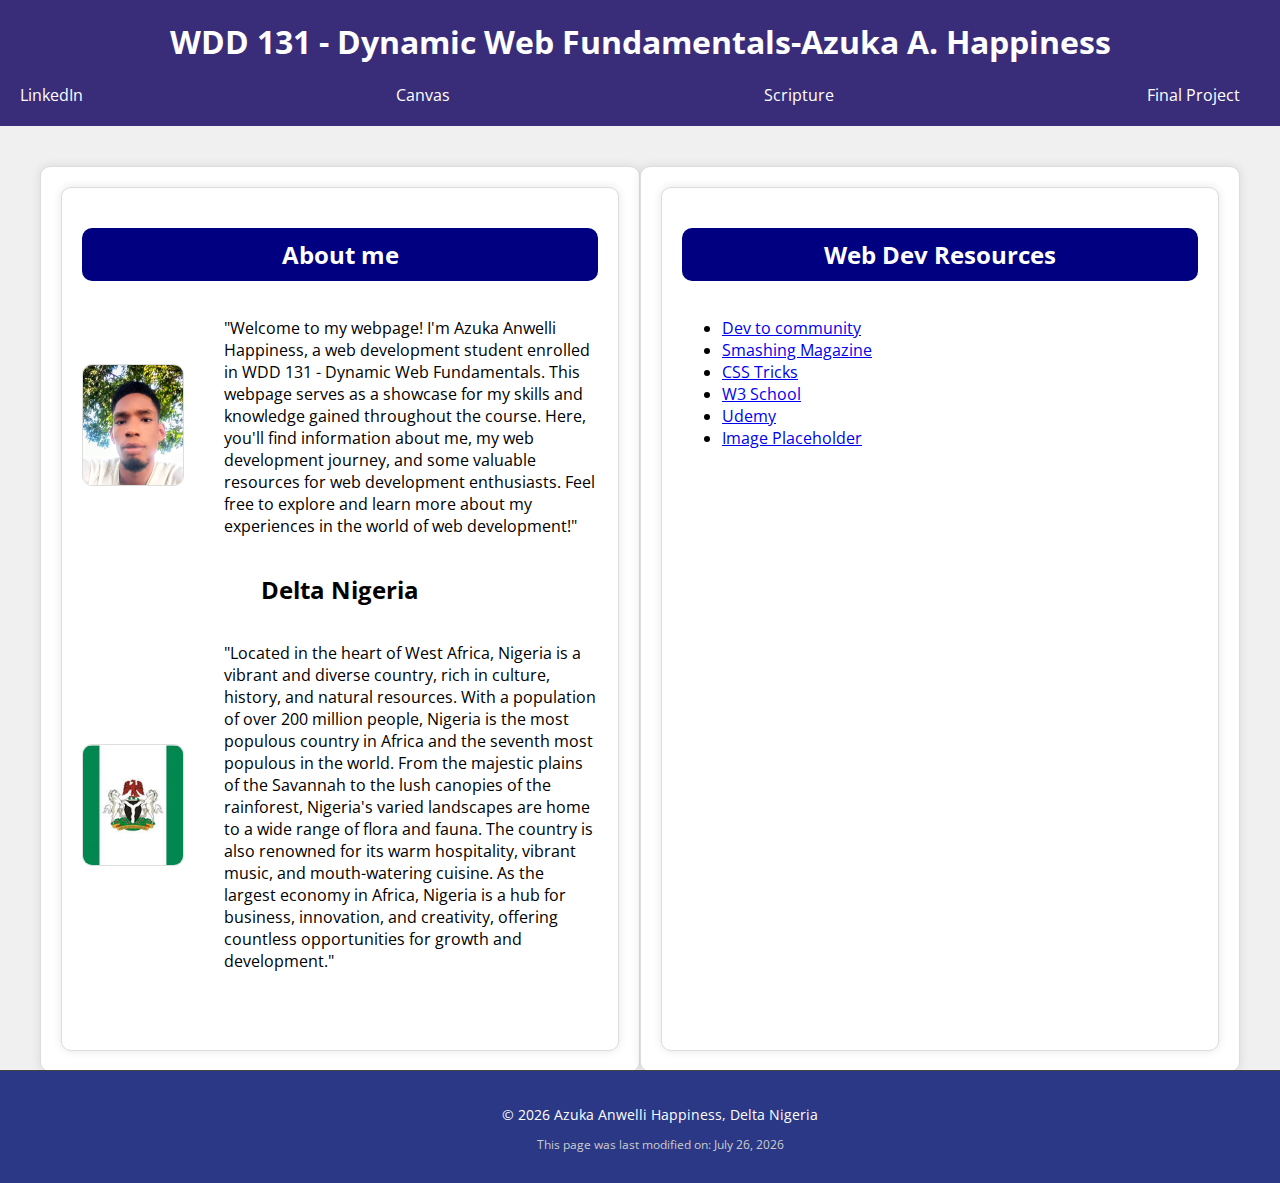
<file: index.html>
<!DOCTYPE html>
<html lang="en">
<head>
<meta charset="UTF-8">
<meta name="viewport" content="width=device-width, initial-scale=1.0">
<title>WDD 131 - Dynamic Web Fundamentals - Azuka Anwelli Happiness</title>
<meta name="description" content="WDD 131 - Dynamic Web Fundamentals, Azuka Anwelli Happiness, web development, HTML, CSS, JavaScript">
<meta name="author" content="Azuka Anwelli Happiness">
<link rel="stylesheet" href="styles/base.css">
<link rel="preconnect" href="https://fonts.googleapis.com">
<link rel="preconnect" href="https://fonts.gstatic.com" crossorigin>
<link href="https://fonts.googleapis.com/css2?family=Open+Sans:wght@300;400;600;700&display=swap" rel="stylesheet">
</head>
<body>
<header>
<h1>WDD 131 - Dynamic Web Fundamentals-Azuka A. Happiness</h1>
<nav>
<ul>
<li><a href="https://www.linkedin.com/in/anwelli-azuka-269a2114b">LinkedIn</a></li>
<li><a href=" https://byupw.instructure.com/">Canvas</a></li>
<li><a href="https://www.churchofjesuschrist.org/study/scriptures">Scripture</a></li>
<li><a href="#">Final Project</a></li>
</ul>
</nav>
</header>
<main>
<div class="container">
<div class="left-column">
<section class="card">
<h2 class="top-heading">About me</h2>
<div class="image-text-container">
<div class="image-container image-container-1">
<img src="images/image1.jpg" alt="Image 1" class="image1">
</div>
<div class="text-container">
<p class="paragraph1">"Welcome to my webpage! I'm Azuka Anwelli Happiness, a web development student enrolled in WDD 131 - Dynamic Web Fundamentals. This webpage serves as a showcase for my skills and knowledge gained throughout the course. Here, you'll find information about me, my web development journey, and some valuable resources for web development enthusiasts. Feel free to explore and learn more about my experiences in the world of web development!"</p>
</div>
</div>
<h2 class="middle-heading">Delta Nigeria</h2>
<div class="image-text-container">
<div class="image-container image-container-2">
<img src="images/image2.jpeg" alt="Image 2" class="image2">
</div>
<div class="text-container">
<p class="paragraph2">"Located in the heart of West Africa, Nigeria is a vibrant and diverse country, rich in culture, history, and natural resources. With a population of over 200 million people, Nigeria is the most populous country in Africa and the seventh most populous in the world. From the majestic plains of the Savannah to the lush canopies of the rainforest, Nigeria's varied landscapes are home to a wide range of flora and fauna. The country is also renowned for its warm hospitality, vibrant music, and mouth-watering cuisine. As the largest economy in Africa, Nigeria is a hub for business, innovation, and creativity, offering countless opportunities for growth and development."</p>
</div>
</div>
</section>
</div>
</div>
<div class="container">
<div class="right-column">
<section class="card">
<h2 class="top-heading">Web Dev Resources</h2>
<ul class="resource-list">
<li><a href="#">Dev to community</a></li>
<li><a href="#">Smashing Magazine</a></li>
<li><a href="#">CSS Tricks</a></li>
<li><a href="#">W3 School</a></li>
<li><a href="#">Udemy</a></li>
<li><a href="#">Image Placeholder</a></li>
</ul>
</section>
</div>
</div>
</main>
<footer>
<p>&copy; <span id="currentyear"></span> Azuka Anwelli Happiness, Delta Nigeria</p>
<p id="lastModified"></p>
</footer>
<script defer src="scripts/getdates.js"></script>
</body>
</html>
</file>
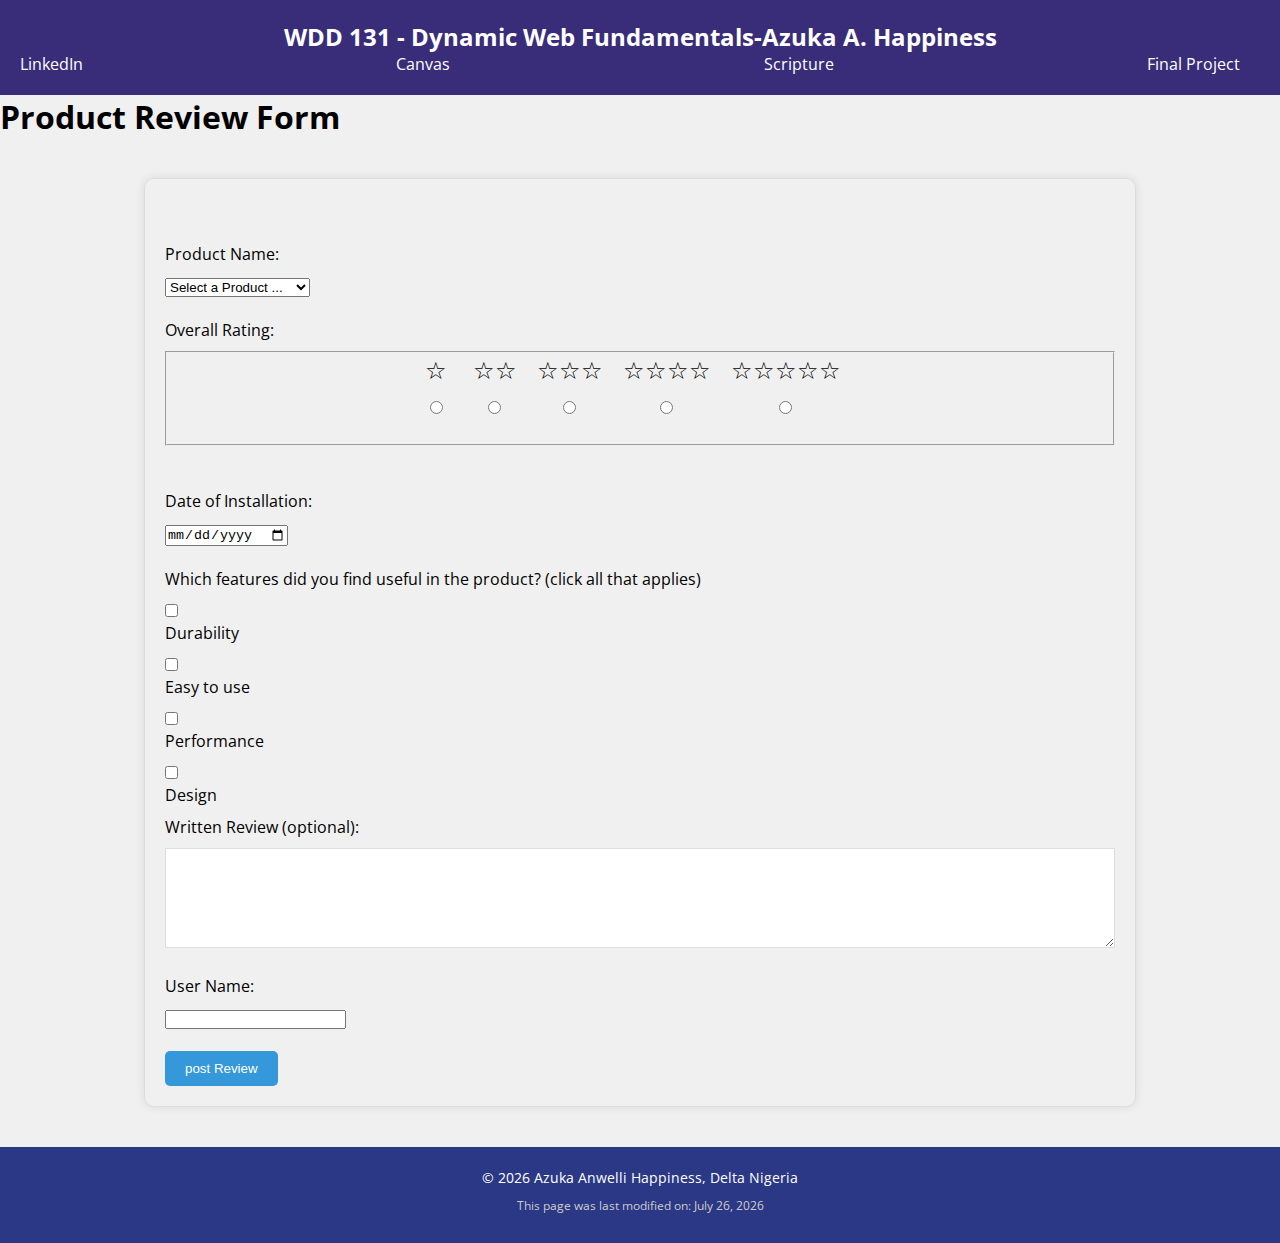
<file: form.html>
<!DOCTYPE html>
<html lang="en">
<head>
    <meta charset="UTF-8">
    <meta name="viewport" content="width=device-width, initial-scale=1.0">
    <title>WDD 131 - Dynamic Web Fundamentals - Azuka Anwelli Happiness</title>
    <meta name="description" content="WDD 131 - Dynamic Web Fundamentals, Azuka Anwelli Happiness, web development, HTML, CSS, JavaScript">
    <meta name="author" content="Azuka Anwelli Happiness">
    <link rel="stylesheet" href="styles/form.css">
    <link rel="preconnect" href="https://fonts.googleapis.com">
    <link rel="preconnect" href="https://fonts.gstatic.com" crossorigin>
    <link href="https://fonts.googleapis.com/css2?family=Open+Sans:wght@300;400;600;700&display=swap" rel="stylesheet">
</head>
<body>
    <header>
        <h2>WDD 131 - Dynamic Web Fundamentals-Azuka A. Happiness</h2>
        <nav>
            <ul>
                <li><a href="https://www.linkedin.com/in/anwelli-azuka-269a2114b">LinkedIn</a></li>
                <li><a href="https://byupw.instructure.com/">Canvas</a></li>
                <li><a href="https://www.churchofjesuschrist.org/study/scriptures">Scripture</a></li>
                <li><a href="#">Final Project</a></li>
            </ul>
        </nav>
    </header>
    <h1>Product Review Form</h1>
    <main>
        <form id="review-form" method="get" action="review.html">
            <br><br>
            <label for="product-name">Product Name:</label>
            <select id="product-name" name="product-name" required>
                <option value="" disabled selected>Select a Product ...</option>
            </select>
            <br><br>
            <label>Overall Rating:</label>
            <fieldset id="overall-rating">
            <legend></legend>
            <div class="rating-container">
            <label for="rating-1">☆</label>
            <input type="radio" id="rating-1" name="overall-rating" value="1" required>
            </div>
            <div class="rating-container">
            <label for="rating-2">☆☆</label>
            <input type="radio" id="rating-2" name="overall-rating" value="2" required>
            </div>
            <div class="rating-container">
            <label for="rating-3">☆☆☆</label>
            <input type="radio" id="rating-3" name="overall-rating" value="3" required>
            </div>
            <div class="rating-container">
            <label for="rating-4">☆☆☆☆</label>
            <input type="radio" id="rating-4" name="overall-rating" value="4" required>
            </div>
            <div class="rating-container">
            <label for="rating-5">☆☆☆☆☆</label>
            <input type="radio" id="rating-5" name="overall-rating" value="5" required>
            </div>
            </fieldset>            
            <br><br>
            <label for="date-of-installation">Date of Installation:</label>
            <input type="date" id="date-of-installation" name="date-of-installation" required>
            <br><br>
            <label>Which features did you find useful in the product? (click all that applies)</label>
         <div>
         <input type="checkbox" id="feature-1" name="useful-features" value="feature-1">
         <label for="feature-1">Durability</label>
         </div>
         <div>
         <input type="checkbox" id="feature-2" name="useful-features" value="feature-2">
         <label for="feature-2">Easy to use</label>
         </div>
         <div>
         <input type="checkbox" id="feature-3" name="useful-features" value="feature-3">
         <label for="feature-3">Performance</label>
         </div>
         <div>
         <input type="checkbox" id="feature-4" name="useful-features" value="feature-4">
         <label for="feature-4">Design</label>
         </div>         
            <label for="written-review">Written Review (optional):</label>
            <textarea id="written-review" name="written-review"></textarea>
            <br><br>
            <label for="user-name">User Name:</label>
            <input type="text" id="user-name" name="user-name">
            <br><br> 
            <input type="submit" value="post Review">
        </form>
    </main>
    <footer>
        <p>&copy; <span id="currentyear"></span> Azuka Anwelli Happiness, Delta Nigeria</p>
        <p id="lastModified"></p>
    </footer>
    <script defer src="scripts/form.js"></script>
    
    </body>
    </html>
</file>
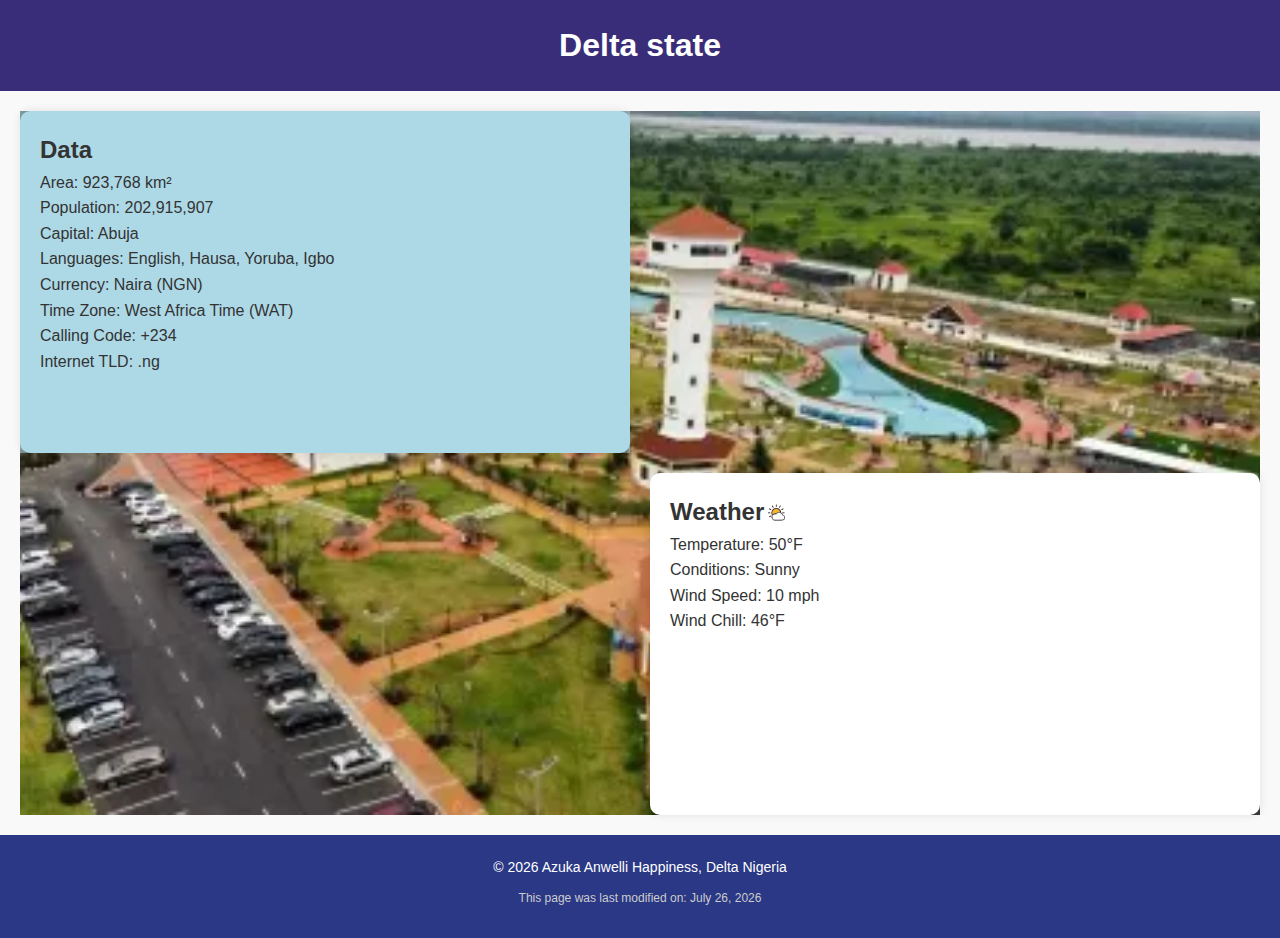
<file: place.html>
<!DOCTYPE html>
<html lang="en">
<head>
    <meta charset="UTF-8">
    <meta name="viewport" content="width=device-width, initial-scale=1.0">
    <title>WDD 131 -place page- Azuka Anwelli Happiness</title>
    <meta name="description" content="WDD 131 - Dynamic Web Fundamentals, Azuka Anwelli Happiness, web development, HTML, CSS, JavaScript">
    <meta name="author" content="Azuka Anwelli Happiness">
    <link rel="stylesheet" href="styles/place.css">
    <link rel="preconnect" href="https://fonts.googleapis.com">
    <link rel="preconnect" href="https://fonts.gstatic.com" crossorigin>
    <link href="https://fonts.googleapis.com/css2?family=Open+Sans:wght@300;400;600;700&display=swap" rel="stylesheet">
</head>
<body>
    <header>
        <div class="header-container">
            <h1>Delta state</h1>
        </div>
    </header>
    <main>
        <section class="hero">
            <picture>
                <source srcset="images/hero.webp" media="(min-width: 1000px)" type="image/webp">
                <source srcset="images/hero.webp" media="(min-width: 500px)" type="image/webp">
                <source srcset="images/hero.webp" type="image/webp">
                <img src="images/hero.webp" alt="Country or Place">
            </picture>
            <section class="hero-content">
                <section class="Data">
                    <h2>Data</h2>
                    <p>Area: <span id="area"></span></p>
                    <p>Population: <span id="population"></span></p>
                    <p>Capital: <span id="capital"></span></p>
                    <p>Languages: <span id="languages"></span></p>
                    <p>Currency: <span id="currency"></span></p>
                    <p>Time Zone: <span id="time-zone"></span></p>
                    <p>Calling Code: <span id="calling-code"></span></p>
                    <p>Internet TLD: <span id="internet-tld"></span></p>
                </section>
                <section class="weather">
                    <div class="weather-info">
                        <h2>Weather 
                            <svg viewBox="0 0 500 500" xmlns="http://www.w3.org/2000/svg"><defs><style>.cls-1{fill:#f8b62d;}.cls-1,.cls-2{stroke:#231815;stroke-miterlimit:10;}.cls-2,.cls-4{fill:#231815;}.cls-3{fill:#fff;}</style></defs><title/><g data-name="图层 1" id="图层_1"><path class="cls-1" d="M236.75,272.11A82.26,82.26,0,0,1,316,241.64a76.19,76.19,0,0,1,10.36,2.59,82.65,82.65,0,0,0-64.92-68.08C228.11,169.4,193.17,185,175.64,214a83,83,0,0,0-4.41,76.58c.47-.46.94-.92,1.42-1.37A70.52,70.52,0,0,1,236.75,272.11Z"/><path class="cls-2" d="M171.23,290.58A83,83,0,0,1,175.64,214c17.54-28.95,52.48-44.6,85.76-37.86a82.65,82.65,0,0,1,64.92,68.08,78.27,78.27,0,0,1,15.84,7.19,98,98,0,0,0-63.86-86.09c-37.69-13.82-81.9-1.62-107.27,29.43-25,30.6-29.26,74.3-10,108.8A67.76,67.76,0,0,1,171.23,290.58Z"/><path class="cls-2" d="M253.07,131.54V97.89c0-9.65-15-9.67-15,0v33.65C238.07,141.19,253.07,141.21,253.07,131.54Zm-7.5-33.65v0Z"/><path class="cls-2" d="M176.66,152.05c4.83,8.36,17.79.81,13-7.57l-16.83-29.15c-4.83-8.36-17.79-.81-13,7.57Zm6.48-3.79-16.83-29.15Z"/><path class="cls-2" d="M141.22,187.49l-29.15-16.83c-8.37-4.84-15.94,8.12-7.57,13l29.15,16.83C142,205.28,149.59,192.32,141.22,187.49Zm-32.93-10.35L137.44,194Z"/><path class="cls-2" d="M87.06,263.9h33.65c9.65,0,9.67-15,0-15H87.06C77.4,248.9,77.39,263.9,87.06,263.9Zm33.65-7.5h0Z"/><path class="cls-2" d="M112.08,342.13l29.15-16.83c8.36-4.83.81-17.79-7.57-13l-29.15,16.83C96.15,334,103.69,347,112.08,342.13Zm25.36-23.3-29.15,16.83Z"/><path class="cls-2" d="M370.42,263.9h33.65c9.65,0,9.67-15,0-15H370.42C360.77,248.9,360.75,263.9,370.42,263.9Zm0-7.5h0Z"/><path class="cls-2" d="M357.48,200.44l29.15-16.83c8.36-4.83.81-17.79-7.57-13l-29.15,16.83C341.55,192.32,349.1,205.28,357.48,200.44Zm25.36-23.3L353.7,194Z"/><path class="cls-2" d="M314.47,152.05l16.83-29.15c4.84-8.37-8.12-15.94-13-7.57l-16.83,29.15C296.68,152.86,309.64,160.42,314.47,152.05Zm10.35-32.93L308,148.27Z"/><path class="cls-2" d="M377.25,293.37c.54,1.41,1.05,2.84,1.51,4.29a7.08,7.08,0,0,1,.16,4.09,51.75,51.75,0,0,1-17.73,100.37H220.54a62.23,62.23,0,0,1-55-91.35c-1-1.44-1.95-2.9-2.86-4.4-.56-.93-1.1-1.87-1.62-2.81a71.25,71.25,0,0,0-9.23,48,69.75,69.75,0,0,0,38.58,51.19c11.68,5.47,23.78,6.86,36.45,6.86H350.31c9.8,0,19.5.28,29-2.82,24.63-8.06,41.85-31.83,41.13-57.87A59.93,59.93,0,0,0,377.25,293.37Z"/><path class="cls-2" d="M220.54,277.65a62.16,62.16,0,0,1,19.18,3,73.75,73.75,0,0,1,87.48-28.16,82.09,82.09,0,0,0-.89-8.29A76.19,76.19,0,0,0,316,241.64a82.26,82.26,0,0,0-79.21,30.47c1.67.38,3.32.82,5,1.33l-8.47,3.45q1.68-2.46,3.5-4.78a70.52,70.52,0,0,0-64.11,17.1c-.48.45-1,.91-1.42,1.38a78.51,78.51,0,0,0,3.63,7.06A62.05,62.05,0,0,1,220.54,277.65Z"/><path class="cls-2" d="M241.72,273.44c-1.65-.51-3.3-.95-5-1.33q-1.82,2.32-3.5,4.78Z"/><path class="cls-2" d="M342.22,260.28A74,74,0,0,1,369,292.76a7.49,7.49,0,0,1,4.52-.35c1.26.27,2.5.6,3.73,1a83.68,83.68,0,0,0-35.1-42c.1,1.65.17,3.31.18,5C342.32,257.7,342.28,259,342.22,260.28Z"/><path class="cls-2" d="M369,292.76a73,73,0,0,1,2.53,6.89,51.3,51.3,0,0,1,7.39,2.1,7.08,7.08,0,0,0-.16-4.09c-.46-1.45-1-2.87-1.51-4.29-1.23-.35-2.47-.68-3.73-1A7.49,7.49,0,0,0,369,292.76Z"/><path class="cls-2" d="M342.33,256.4c.06-8.29-11-9.46-14.15-3.5a73.42,73.42,0,0,1,13.39,7A7.44,7.44,0,0,0,342.33,256.4Z"/><path class="cls-2" d="M342.22,260.28c.06-1.29.11-2.59.12-3.89a7.44,7.44,0,0,1-.77,3.46Z"/><path class="cls-2" d="M165.54,310.77a62.36,62.36,0,0,1,9.32-13.13,78.51,78.51,0,0,1-3.63-7.06,67.76,67.76,0,0,0-10.17,13c.53.94,1.06,1.88,1.62,2.81C163.59,307.87,164.56,309.33,165.54,310.77Z"/><path class="cls-2" d="M327.21,252.51l1,.38c3.17-6,14.22-4.79,14.15,3.5,0-1.67-.08-3.33-.18-5a78.27,78.27,0,0,0-15.84-7.19A82.09,82.09,0,0,1,327.21,252.51Z"/><path class="cls-3" d="M405.36,347.5c1,19.06-10.19,37.28-28.18,44.17-8.12,3.11-16.25,2.95-24.71,2.95H237c-5.48,0-11,.05-16.45,0a54.71,54.71,0,0,1-50-77.11,53.89,53.89,0,0,1,6-10.38c.78-1.05,1.59-2.06,2.44-3,14.38-16.69,37.56-22.69,58.65-16.18,3.34,1,6.63-.74,8.47-3.45,14.64-21.53,41.42-33.13,67.15-28.1a66.85,66.85,0,0,1,13.82,4.31c.87.38,1.73.77,2.57,1.18s1.94,1,2.89,1.49a67,67,0,0,1,31.6,38.11,6.37,6.37,0,0,0,5.31,5.44C388.93,311.09,404.25,327.28,405.36,347.5Z"/><path class="cls-4" d="M378.92,301.75a51.75,51.75,0,0,1-17.73,100.37H220.54a62.24,62.24,0,1,1,19.18-121.44,73.75,73.75,0,0,1,87.48-28.16l1,.38a72.34,72.34,0,0,1,13.39,7c.22.14.44.28.65.43A73.93,73.93,0,0,1,369,292.77c.95,2.24,1.8,4.54,2.53,6.89A50.84,50.84,0,0,1,378.92,301.75Zm-1.74,89.92c18-6.89,29.22-25.11,28.18-44.17-1.11-20.22-16.43-36.41-35.82-40.61a6.37,6.37,0,0,1-5.31-5.44,67,67,0,0,0-31.6-38.11c-1-.52-1.91-1-2.89-1.49s-1.7-.8-2.57-1.18a66.85,66.85,0,0,0-13.82-4.31c-25.73-5-52.51,6.57-67.15,28.1-1.84,2.71-5.13,4.48-8.47,3.45-21.09-6.51-44.27-.51-58.65,16.18-.85,1-1.66,2-2.44,3a53.89,53.89,0,0,0-6,10.38,54.71,54.71,0,0,0,50,77.11c5.48.05,11,0,16.45,0H352.47C360.93,394.62,369.06,394.78,377.18,391.67Z"/></g></svg>
                            
                        </h2>
                        <p>Temperature: <span id="temperature">50°F</span></p>
                        <p>Conditions: <span id="conditions">Sunny</span></p>
                        <p>Wind Speed: <span id="wind-speed">10 mph</span></p>
                        <p>Wind Chill: <span id="wind-chill">N/A</span></p>
                    </div>
                </section>
            </section>
        </section>
    </main>
    <footer>
        <p>&copy; <span id="currentyear"></span> Azuka Anwelli Happiness, Delta Nigeria</p>
        <p id="lastModified"></p>
    </footer>
    <script defer src="scripts/place.js"></script>
</body>
</html>
</file>
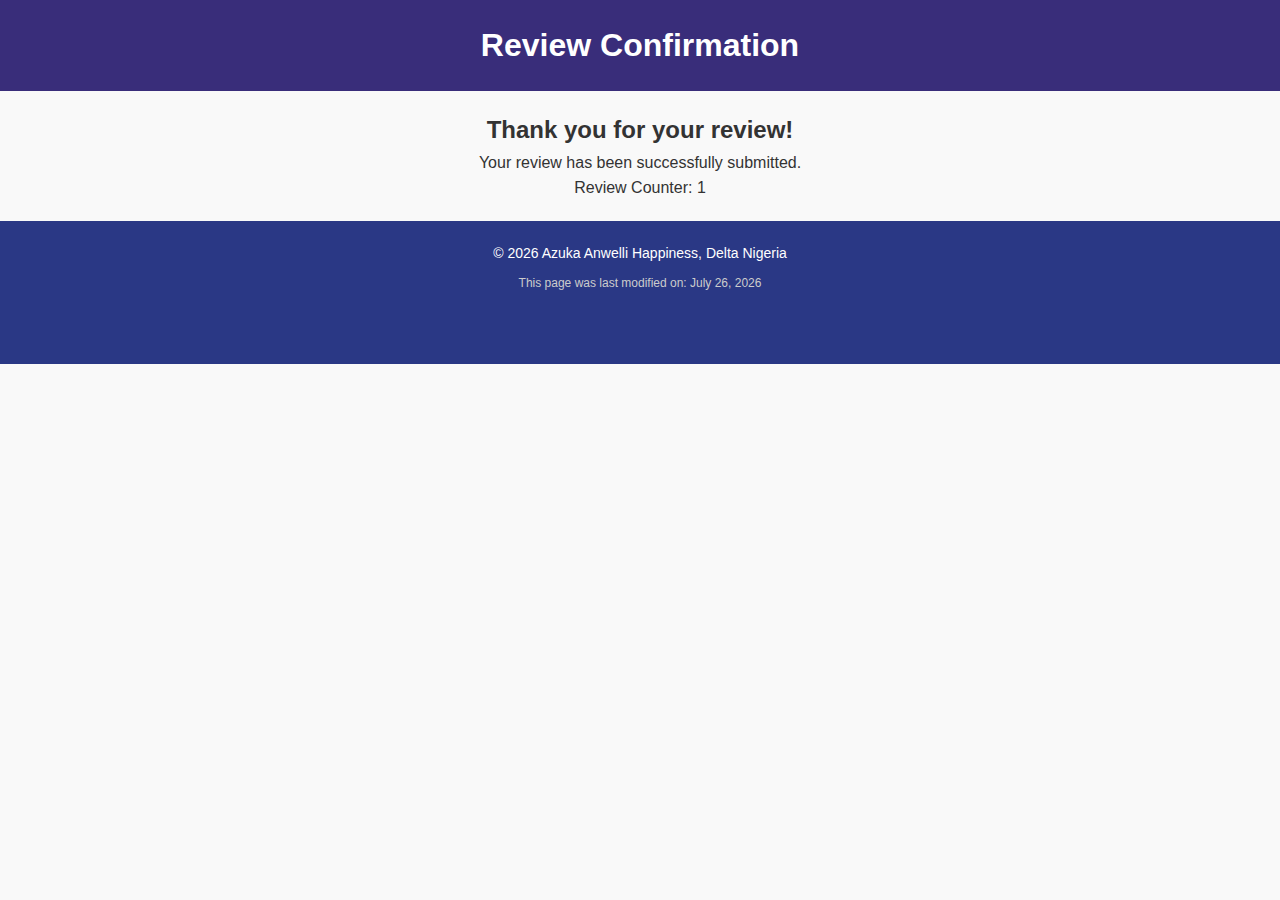
<file: review.html>
<!DOCTYPE html>
<html lang="en">
<head>
    <meta charset="UTF-8">
    <meta name="viewport" content="width=device-width, initial-scale=1.0">
    <title>WDD 131 -Review Confirmation- Azuka Anwelli Happiness</title>
    <meta name="description" content="WDD 131 - Dynamic Web Fundamentals, Azuka Anwelli Happiness, web development, HTML, CSS, JavaScript">
    <meta name="author" content="Azuka Anwelli Happiness">
    <link rel="stylesheet" href="styles/review.css">
    <link rel="preconnect" href="https://fonts.googleapis.com">
    <link rel="preconnect" href="https://fonts.gstatic.com" crossorigin>
    <link href="https://fonts.googleapis.com/css2?family=Open+Sans:wght@300;400;600;700&display=swap" rel="stylesheet">
</head>
<body>
    <header>
        <h1>Review Confirmation</h1>
    </header>
    <main>
        <h2>Thank you for your review!</h2>
        <p>Your review has been successfully submitted.</p>
        <p>Review Counter: <span id="review-counter"></span></p>
    </main>
    <footer>
        <p>&copy; <span id="currentyear"></span> Azuka Anwelli Happiness, Delta Nigeria</p>
        <p id="lastModified"></p>
    </footer>
    <script src="scripts/review.js"></script>
</body>
</html>

<footer>
</file>
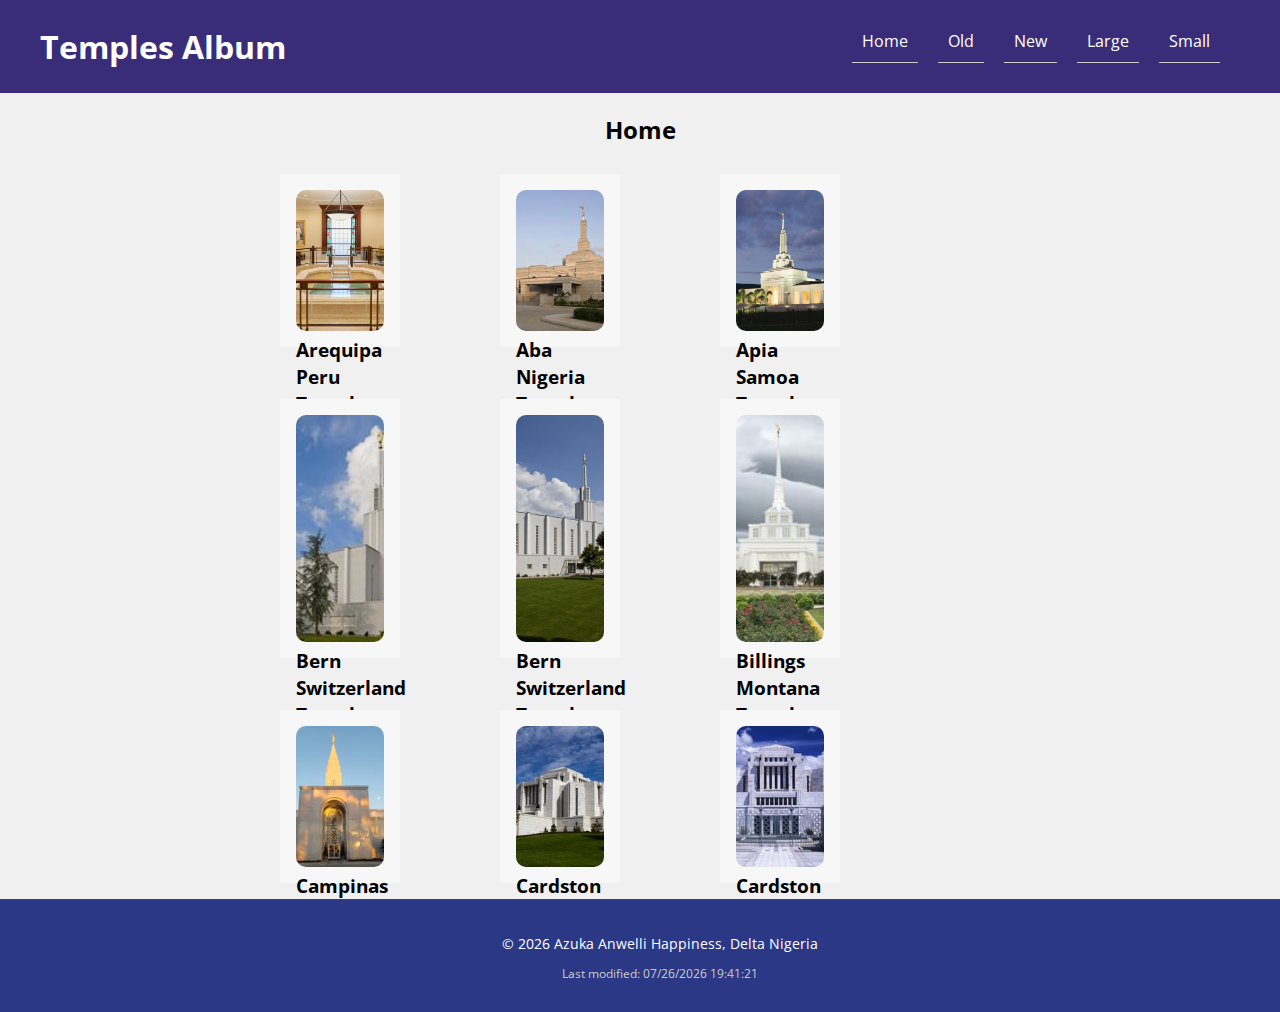
<file: temples.html>
<!DOCTYPE html>
<html lang="en">
<head>
<meta charset="UTF-8">
<meta name="viewport" content="width=device-width, initial-scale=1.0">
<title>WDD 131 -Temples Album Page- Azuka Anwelli Happiness</title>
<meta name="description" content="WDD 131 - Dynamic Web Fundamentals, Azuka Anwelli Happiness, web development, HTML, CSS, JavaScript">
<meta name="author" content="Azuka Anwelli Happiness">
<link rel="stylesheet" href="week02/styles/temples.css">
<link rel="stylesheet" href="week02/styles/temples-large.css">
<link rel="preconnect" href="https://fonts.googleapis.com">
<link rel="preconnect" href="https://fonts.gstatic.com" crossorigin>
<link href="https://fonts.googleapis.com/css2?family=Open+Sans:wght@300;400;600;700&display=swap" rel="stylesheet">
</head>
<body>
     <header>
    <div class="header-container">
    <h1>Temples Album</h1>
    <nav>
    <ul class="nav-right">
    <li><a href="#">Home</a></li>
    <li><a href="#">Old</a></li>
    <li><a href="#">New</a></li>
    <li><a href="#">Large</a></li>
    <li><a href="#">Small</a></li>
    </ul>
    <button class="hamburger-menu">
    <span></span>
    <span></span>
    <span></span>
    </button>
    </nav>
    </div>
    </header>    
        <main>
        <h2 style="text-align:center;">Home</h2>
        <section class="temples-grid">      
      <figure>
        <img src="week02/placeholder-images/temple1.jpeg" alt="Temple 1">
        <figcaption>Arequipa Peru Temple</figcaption>
      </figure>
      <figure>
        <img src="week02/placeholder-images/temple2.jpg" alt="Temple 2">
        <figcaption>Aba Nigeria Temple</figcaption>
      </figure>
      <figure>
        <img src="week02/placeholder-images/temple3.jpg" alt="Temple 3">
        <figcaption>Apia Samoa Temple</figcaption>
      </figure>
      <figure>
        <img src="week02/placeholder-images/temple4.jpg" alt="Temple 4">
        <figcaption>Bern Switzerland Temple</figcaption>
      </figure>
      <figure>
        <img src="week02/placeholder-images/temple5.jpg" alt="Temple 5">
        <figcaption>Bern Switzerland Temple</figcaption>
      </figure>
      <figure>
        <img src="week02/placeholder-images/Temple6.jpg" alt="Temple 6">
        <figcaption>Billings Montana Temple</figcaption>
      </figure>
      <figure>
        <img src="week02/placeholder-images/temple7.jpg" alt="Temple 7">
        <figcaption>Campinas Brazil Temple</figcaption>
      </figure>
      <figure>
        <img src="week02/placeholder-images/temple8.jpg" alt="Temple 8">
        <figcaption>Cardston Alberta Temple</figcaption>
      </figure>
      <figure>
        <img src="week02/placeholder-images/temple9.jpg" alt="Temple 9">
        <figcaption>Cardston Alberta Temple</figcaption>
      </figure>
    </section>
  </main>
  <footer>
    <p>&copy; <span id="currentyear"></span> Azuka Anwelli Happiness, Delta Nigeria</p>
    <p id="lastModified"></p>
    </footer>
    <script defer src="week02/scripts/temples.js"></script>
    </body>
    </html>
</file>
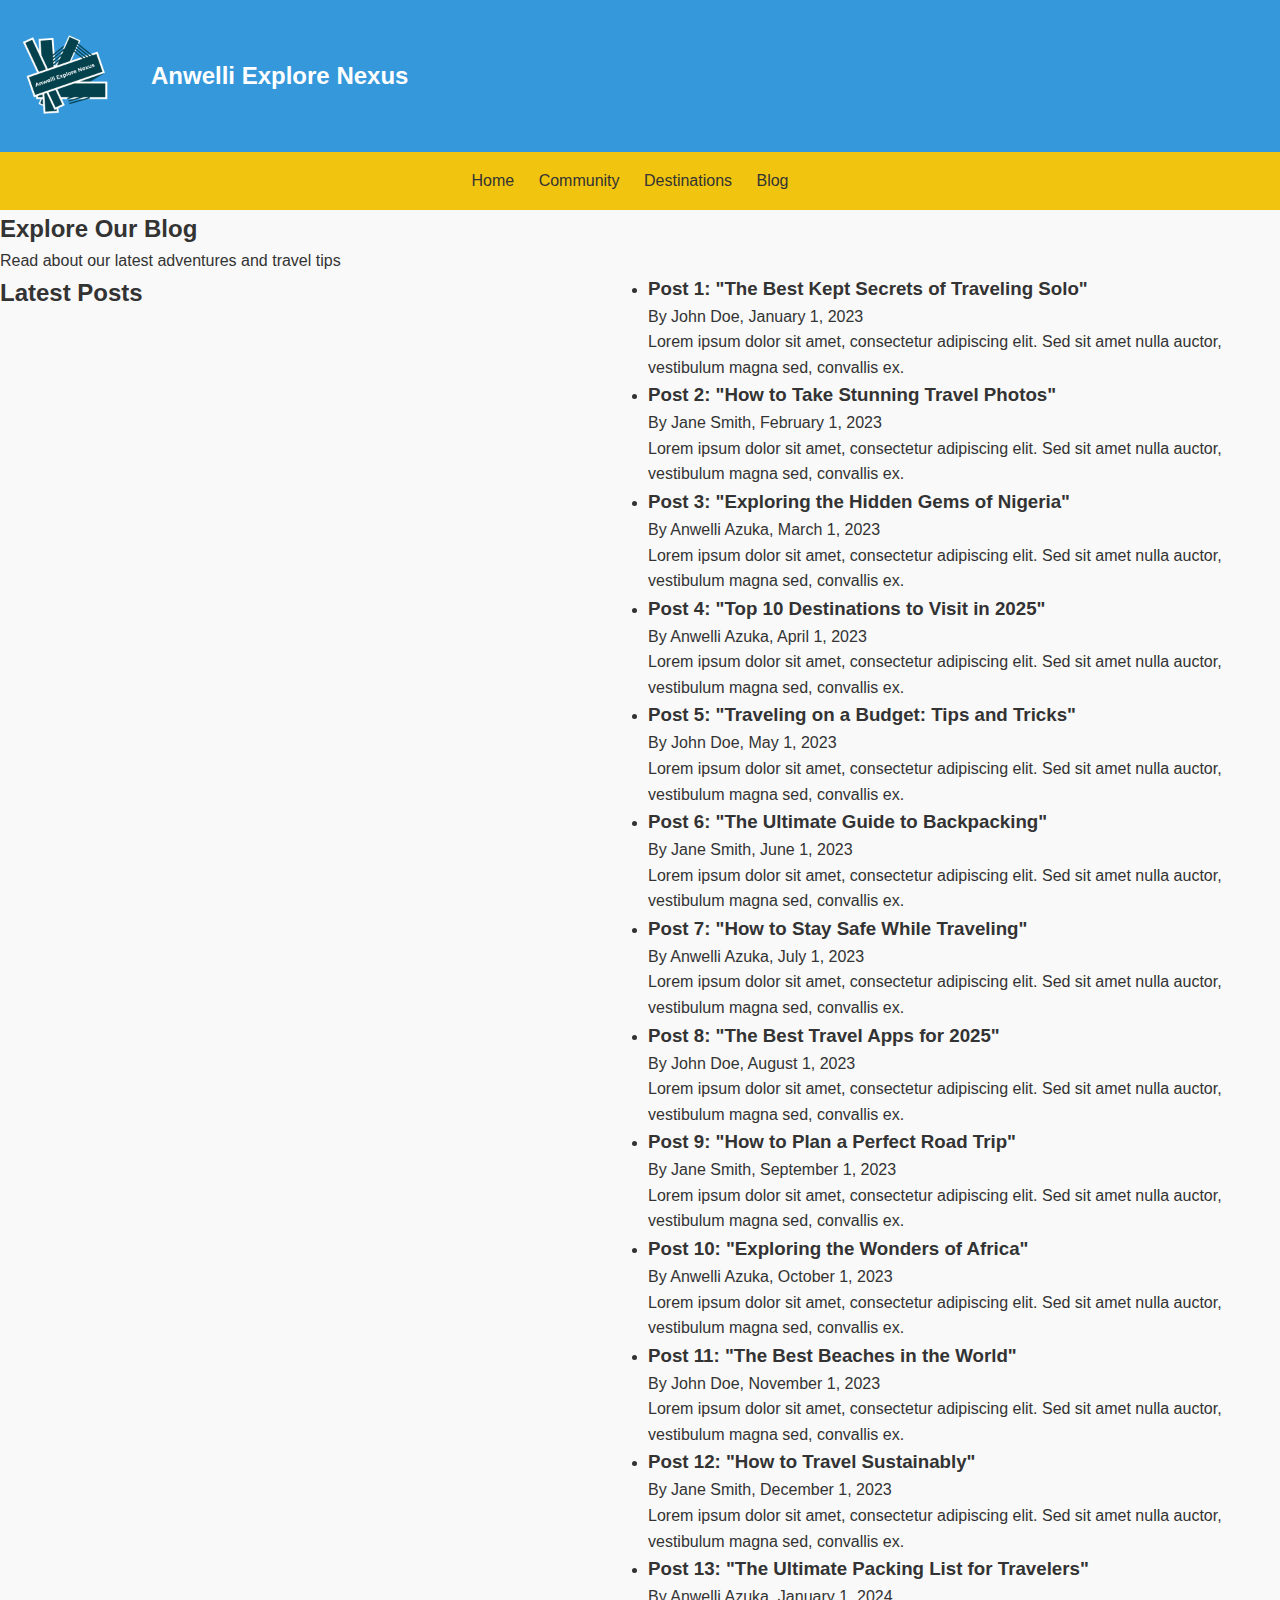
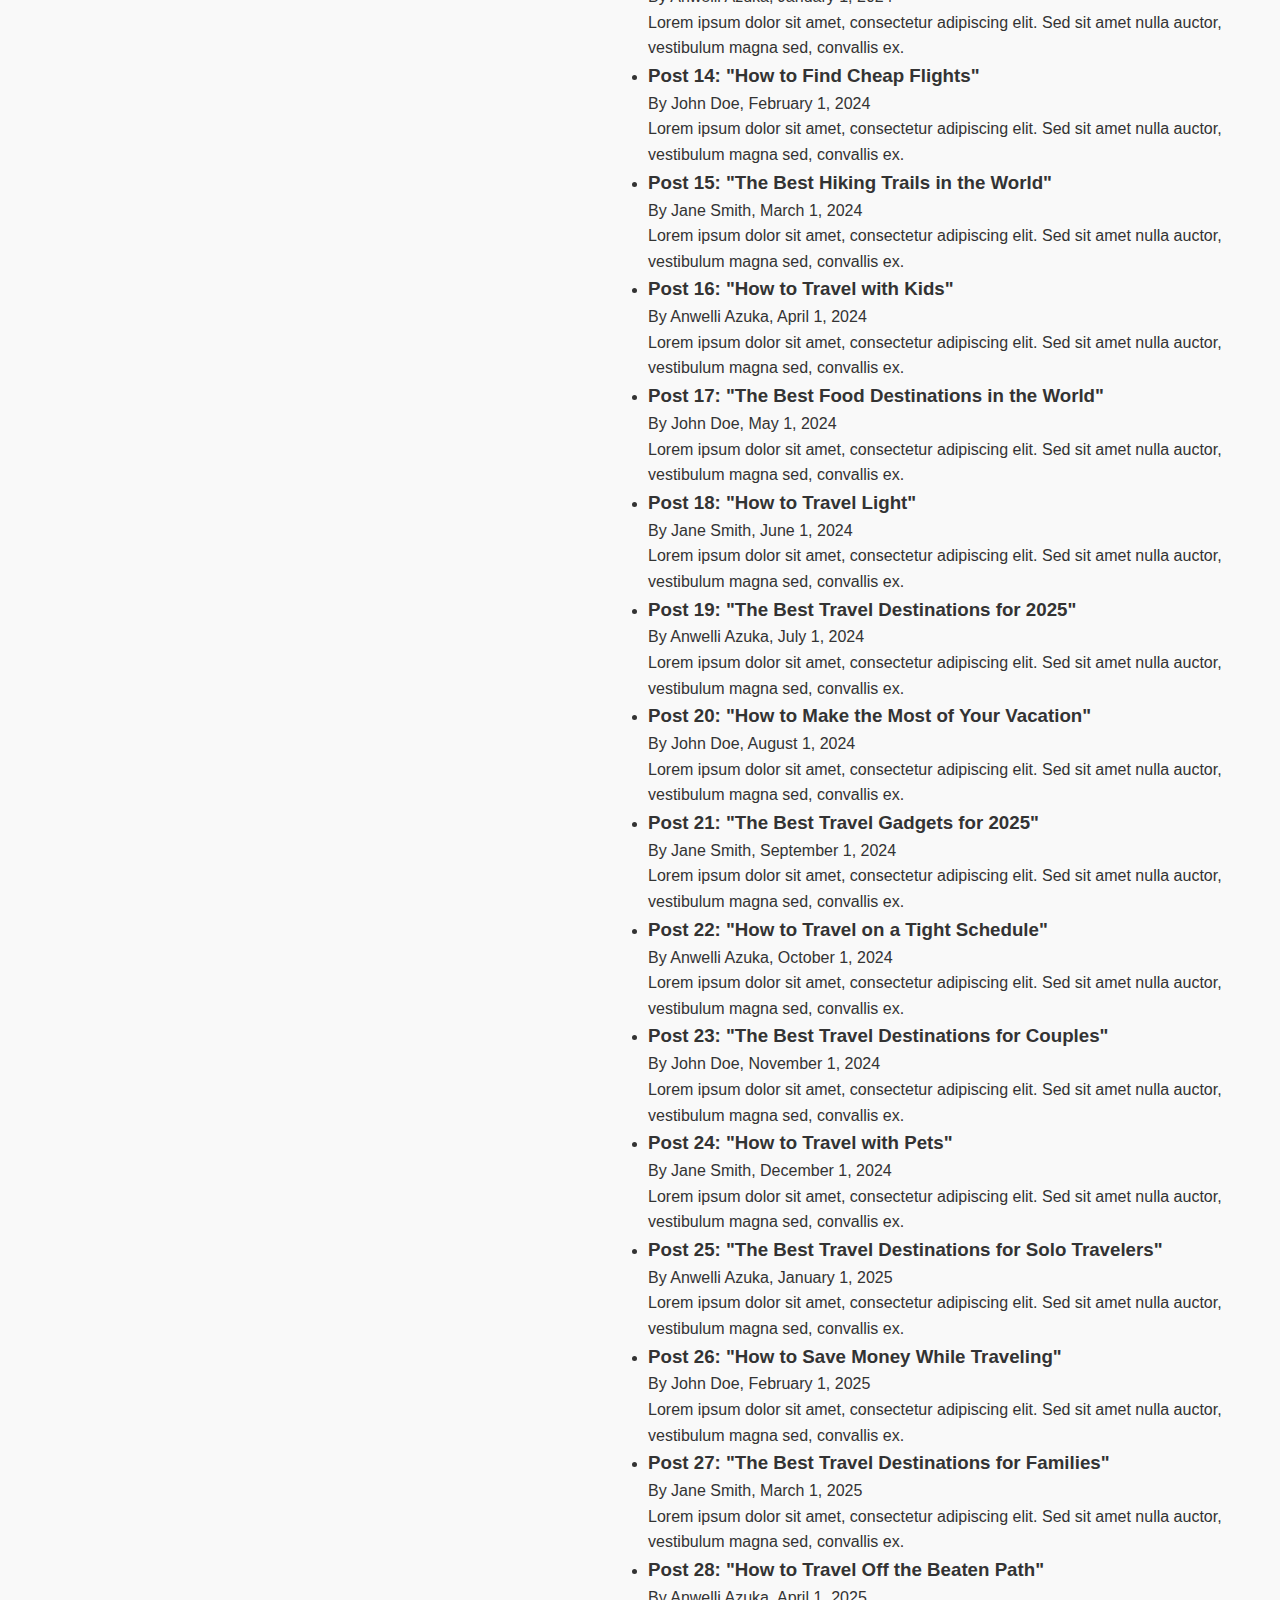
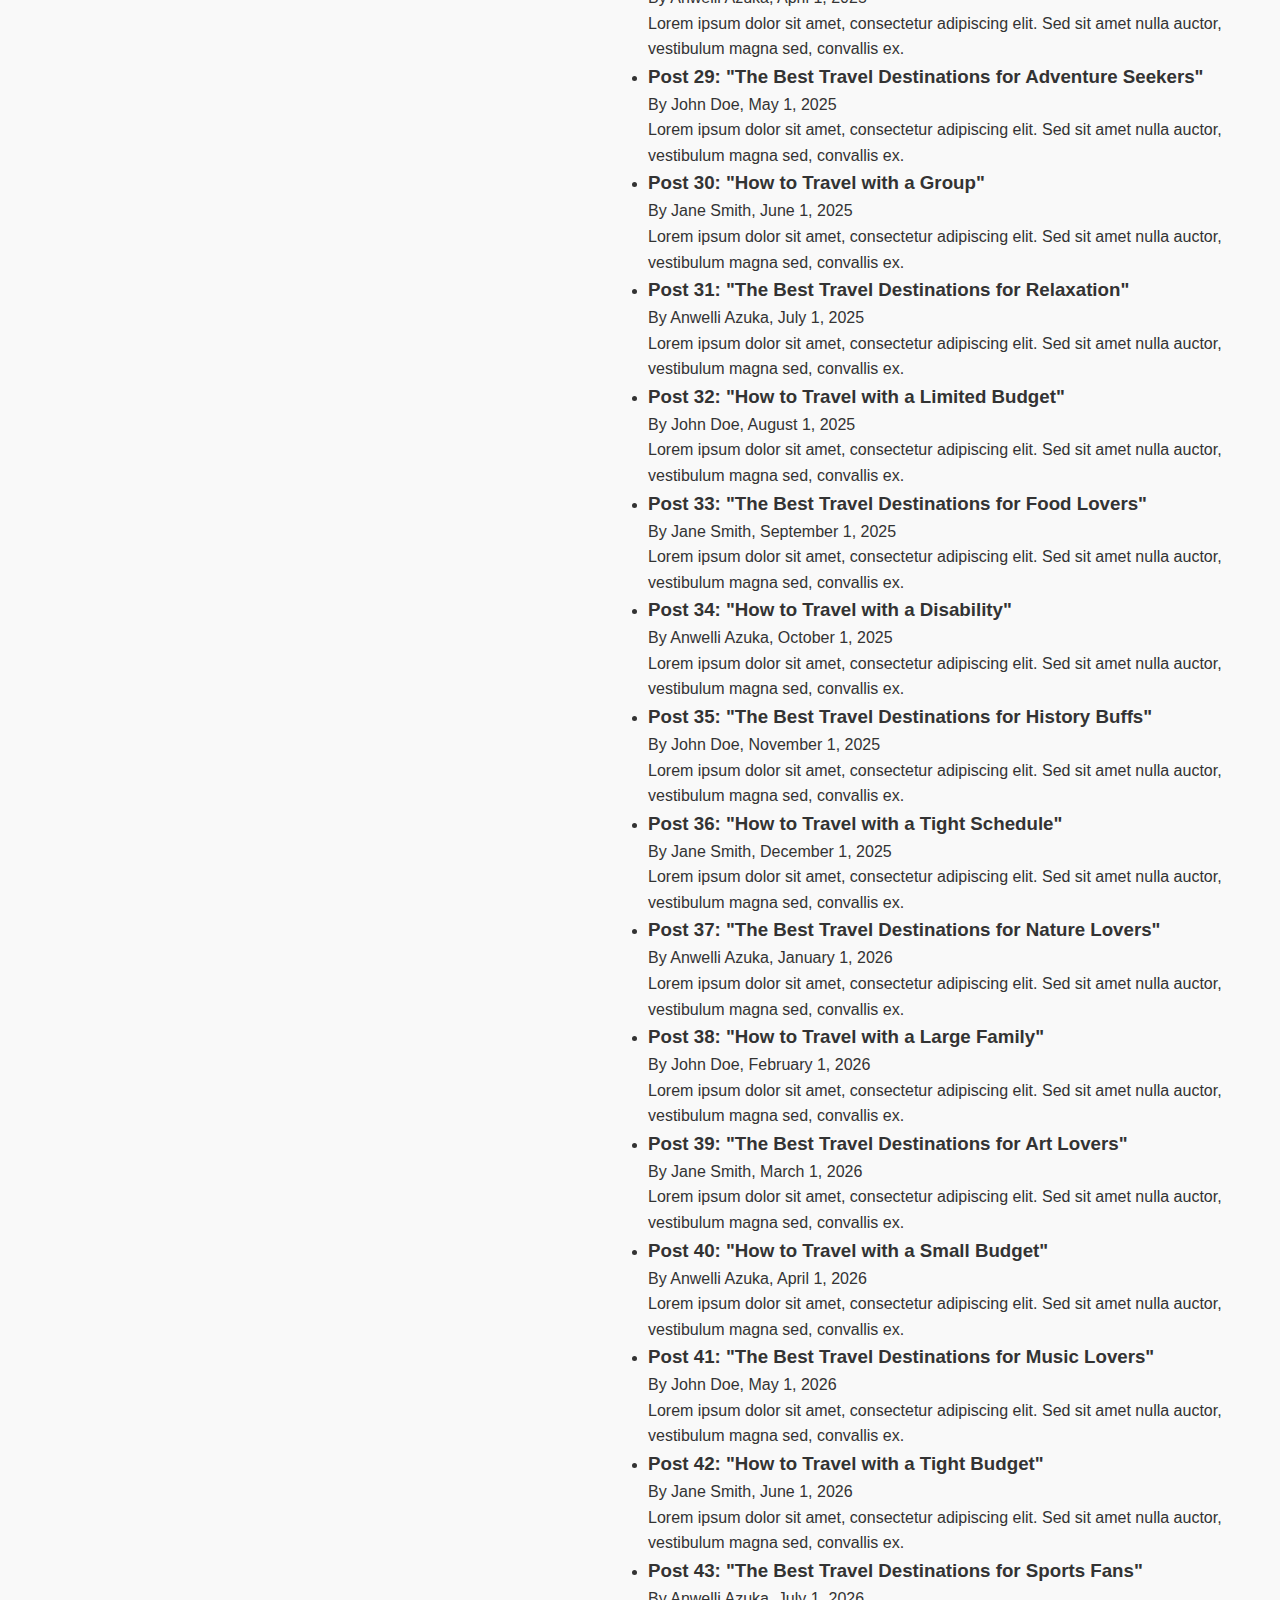
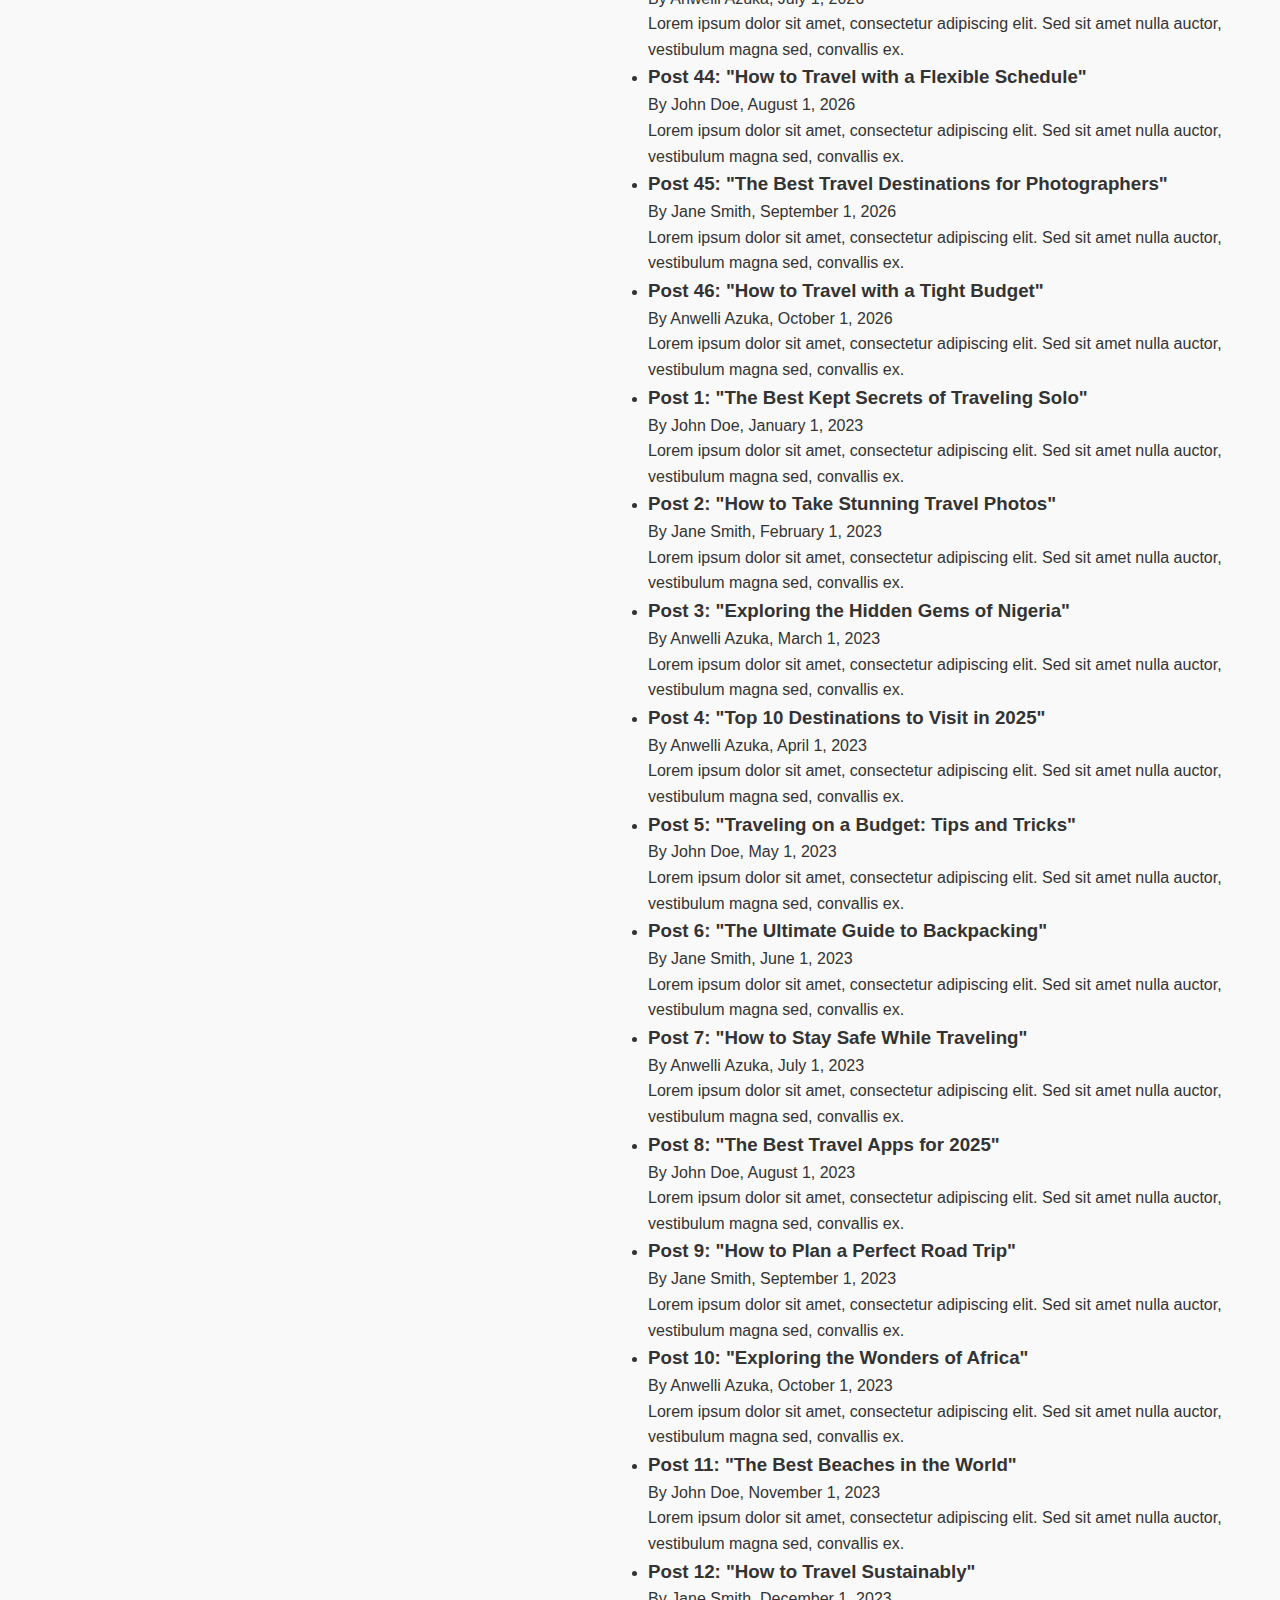
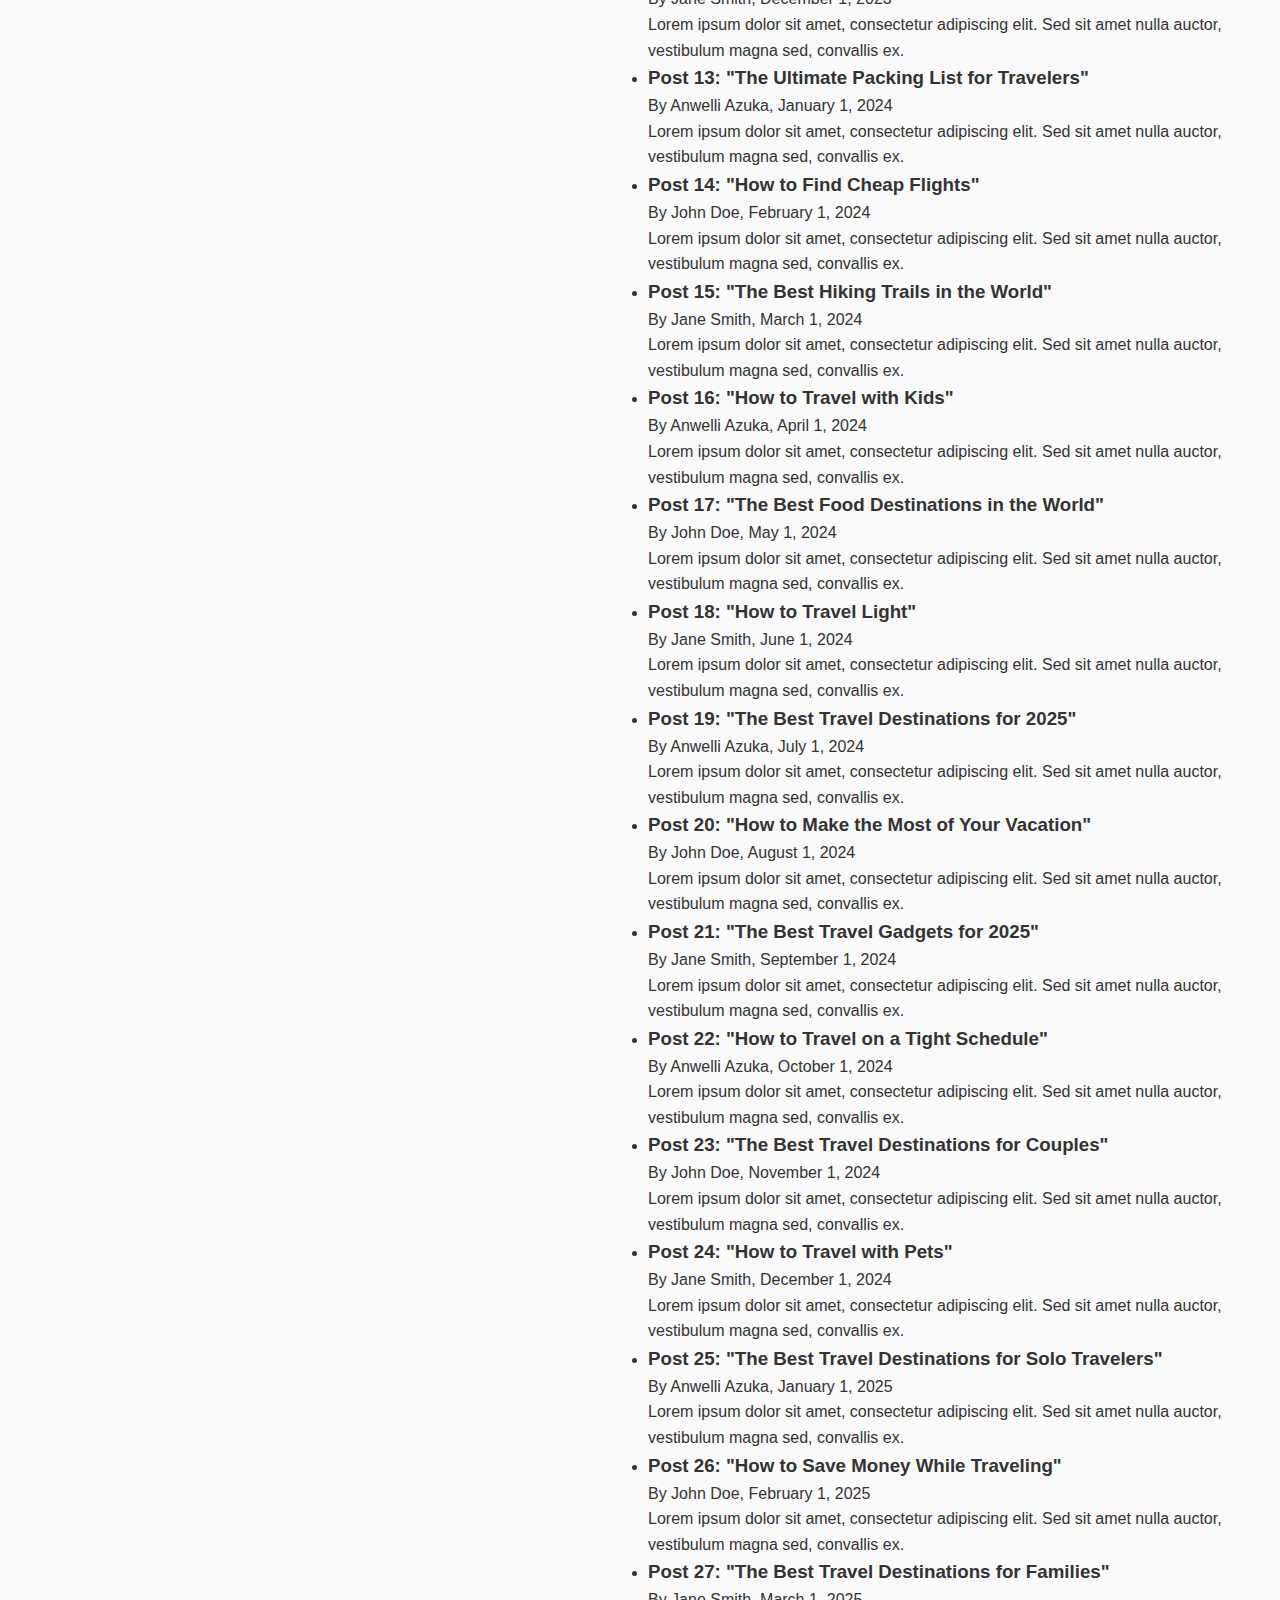
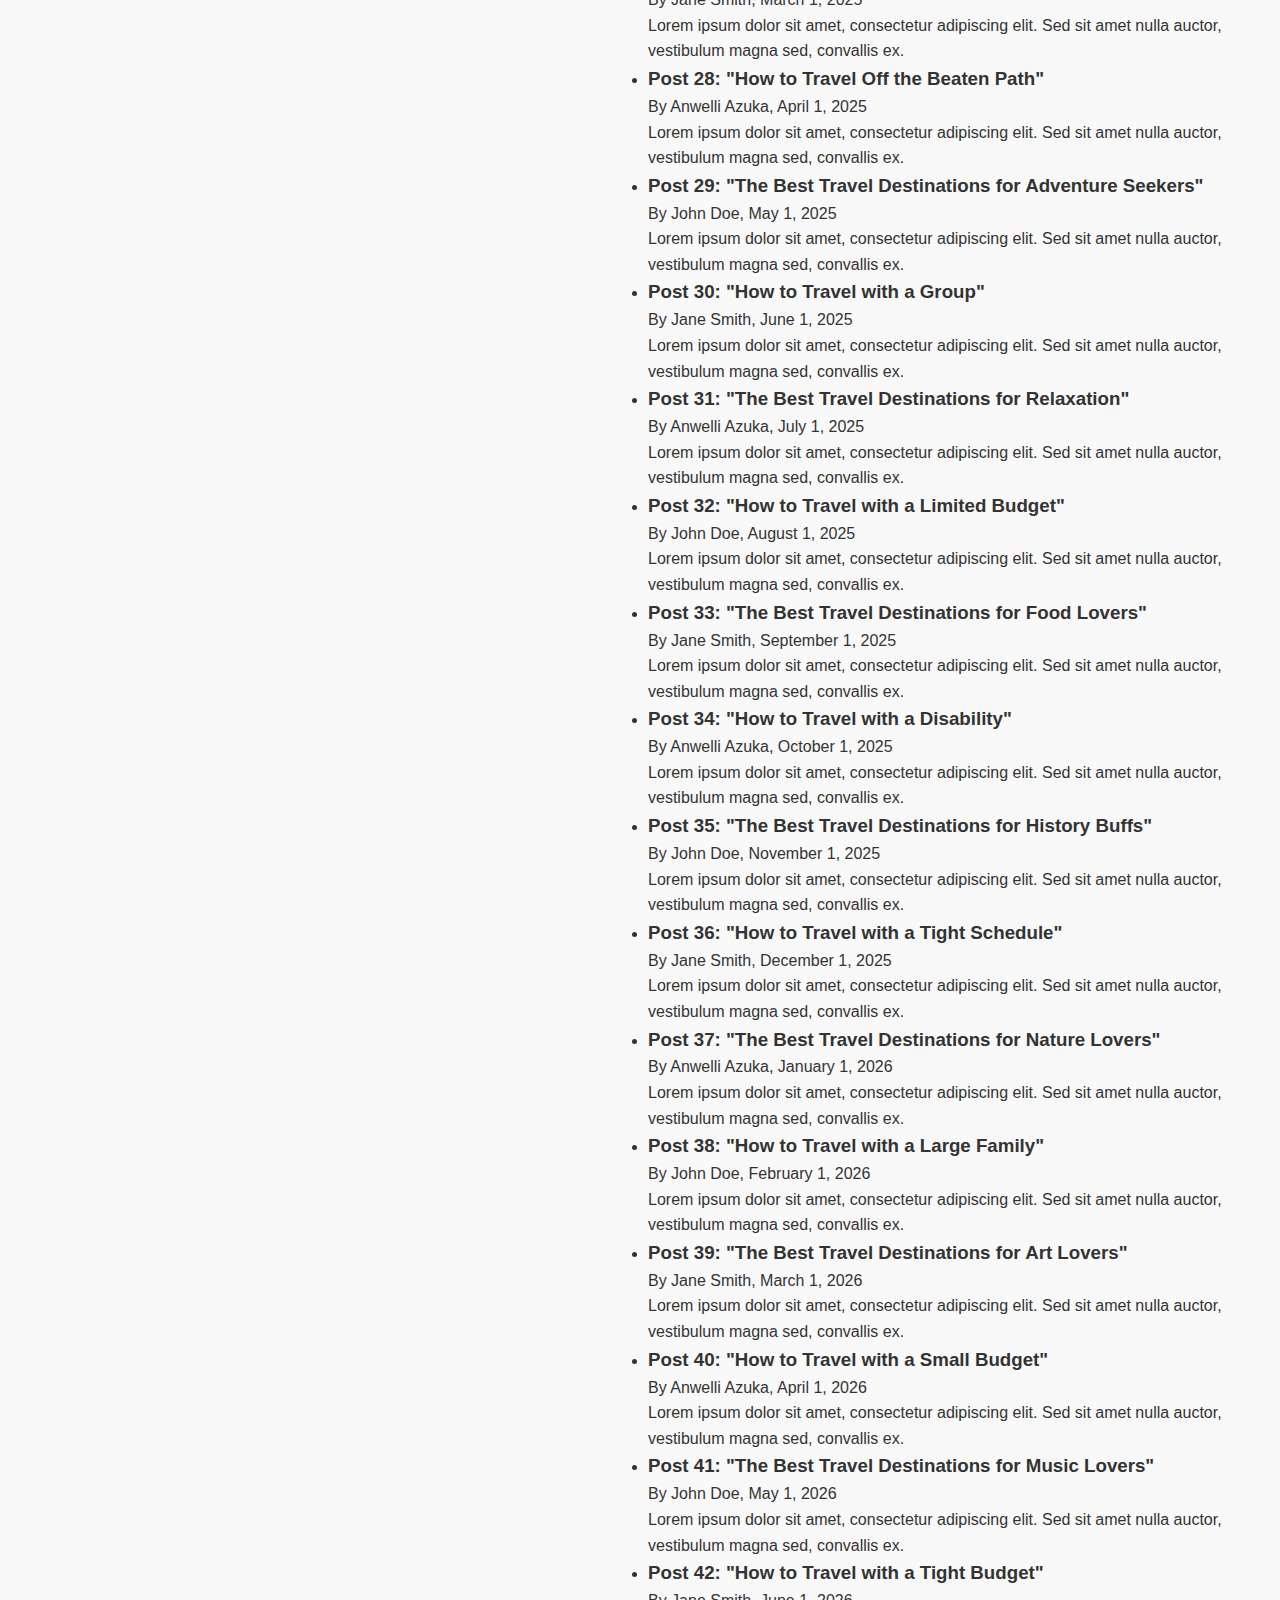
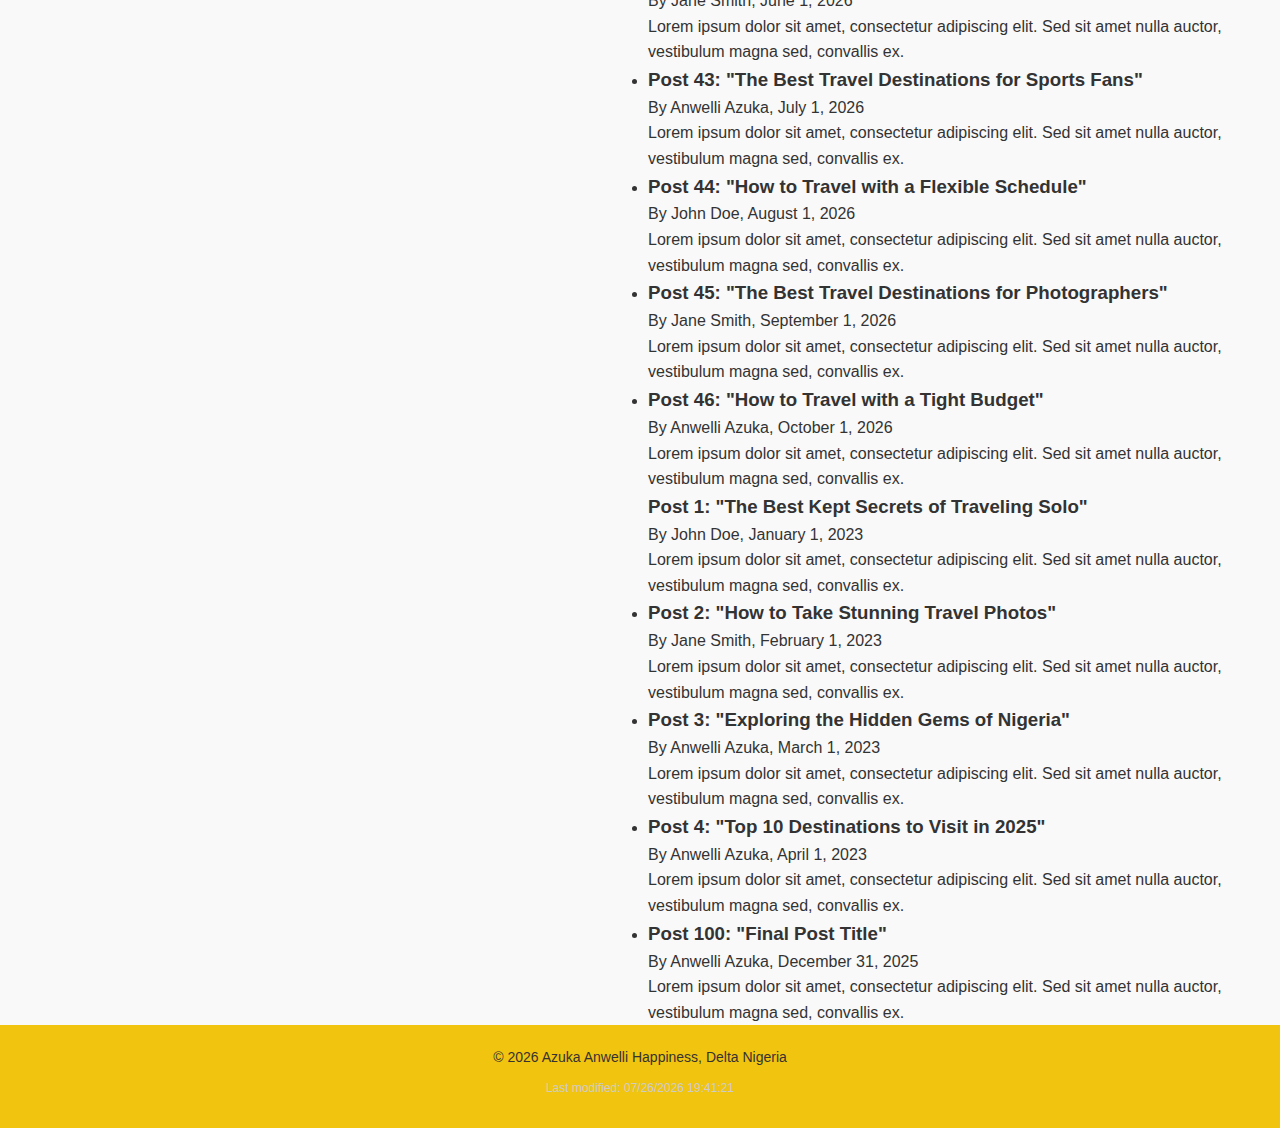
<file: finalProject/blog.html>
<!DOCTYPE html>
<html lang="en">
<head>
    <meta charset="UTF-8">
    <meta name="viewport" content="width=device-width, initial-scale=1.0">
    <meta name="description" content="Explore Nexus - Community-driven platform connecting travelers with local experts and tour guides">
    <meta name="author" content="Anwelli Explore Guild">
    <title>Explore Nexus</title>
    <link rel="preconnect" href="https://fonts.googleapis.com">
    <link rel="preconnect" href="https://fonts.gstatic.com" crossorigin>
    <link href="https://fonts.googleapis.com/css2?family=Open+Sans:wght@300;600&family=Lato:wght@400;700&display=swap" rel="stylesheet">
    <link rel="stylesheet" href="styles/blog.css">
    <meta property="og:title" content="Anwelli Explore Nexus">
    <meta property="og:description" content="Blog Anwelli Explore Nexus and businesses.">
    <meta property="og:type" content="website">
    <meta property="og:image" content="https://anwelli.github.io/wdd231/chamber/images/logo.jpg">
    <meta property="og:url" content="https://anwelli.github.io/wdd231/chamber/directory.html">
    <meta property="fb:app_id" content="1401488693436528">
  </head>
<body> 
<header>
    <img src="images/logo.png" alt="Explore Nexus Logo">
    <h1>Anwelli Explore Nexus</h1>
</header>      
<nav class="navigation">
    <a href="index.html">Home</a>
    <a href="community.html">Community</a>
    <a href="destinations.html">Destinations</a>
    <a href="blog.html">Blog</a>
</nav>
<main>
    <section class="blog-hero">
        <h2>Explore Our Blog</h2>
        <p>Read about our latest adventures and travel tips</p>
    </section>
    <section class="blog-posts">
        <h2>Latest Posts</h2>
        <ul>
            <li>
                <h3>Post 1: "The Best Kept Secrets of Traveling Solo"</h3>
                <p>By John Doe, January 1, 2023</p>
                <p>Lorem ipsum dolor sit amet, consectetur adipiscing elit. Sed sit amet nulla auctor, vestibulum magna sed, convallis ex.</p>
            </li>
            <li>
                <h3>Post 2: "How to Take Stunning Travel Photos"</h3>
                <p>By Jane Smith, February 1, 2023</p>
                <p>Lorem ipsum dolor sit amet, consectetur adipiscing elit. Sed sit amet nulla auctor, vestibulum magna sed, convallis ex.</p>
            </li>
            <li>
                <h3>Post 3: "Exploring the Hidden Gems of Nigeria"</h3>
                <p>By Anwelli Azuka, March 1, 2023</p>
                <p>Lorem ipsum dolor sit amet, consectetur adipiscing elit. Sed sit amet nulla auctor, vestibulum magna sed, convallis ex.</p>
            </li>
            <li>
                <h3>Post 4: "Top 10 Destinations to Visit in 2025"</h3>
                <p>By Anwelli Azuka, April 1, 2023</p>
                <p>Lorem ipsum dolor sit amet, consectetur adipiscing elit. Sed sit amet nulla auctor, vestibulum magna sed, convallis ex.</p>
            </li>
            <!-- Repeat the structure for more blog posts -->
            <li>
                <h3>Post 5: "Traveling on a Budget: Tips and Tricks"</h3>
                <p>By John Doe, May 1, 2023</p>
                <p>Lorem ipsum dolor sit amet, consectetur adipiscing elit. Sed sit amet nulla auctor, vestibulum magna sed, convallis ex.</p>
            </li>
            <li>
                <h3>Post 6: "The Ultimate Guide to Backpacking"</h3>
                <p>By Jane Smith, June 1, 2023</p>
                <p>Lorem ipsum dolor sit amet, consectetur adipiscing elit. Sed sit amet nulla auctor, vestibulum magna sed, convallis ex.</p>
            </li>
            <li>
                <h3>Post 7: "How to Stay Safe While Traveling"</h3>
                <p>By Anwelli Azuka, July 1, 2023</p>
                <p>Lorem ipsum dolor sit amet, consectetur adipiscing elit. Sed sit amet nulla auctor, vestibulum magna sed, convallis ex.</p>
            </li>
            <li>
                <h3>Post 8: "The Best Travel Apps for 2025"</h3>
                <p>By John Doe, August 1, 2023</p>
                <p>Lorem ipsum dolor sit amet, consectetur adipiscing elit. Sed sit amet nulla auctor, vestibulum magna sed, convallis ex.</p>
            </li>
            <li>
                <h3>Post 9: "How to Plan a Perfect Road Trip"</h3>
                <p>By Jane Smith, September 1, 2023</p>
                <p>Lorem ipsum dolor sit amet, consectetur adipiscing elit. Sed sit amet nulla auctor, vestibulum magna sed, convallis ex.</p>
            </li>
            <li>
                <h3>Post 10: "Exploring the Wonders of Africa"</h3>
                <p>By Anwelli Azuka, October 1, 2023</p>
                <p>Lorem ipsum dolor sit amet, consectetur adipiscing elit. Sed sit amet nulla auctor, vestibulum magna sed, convallis ex.</p>
            </li>
            <li>
                <h3>Post 11: "The Best Beaches in the World"</h3>
                <p>By John Doe, November 1, 2023</p>
                <p>Lorem ipsum dolor sit amet, consectetur adipiscing elit. Sed sit amet nulla auctor, vestibulum magna sed, convallis ex.</p>
            </li>
            <li>
                <h3>Post 12: "How to Travel Sustainably"</h3>
                <p>By Jane Smith, December 1, 2023</p>
                <p>Lorem ipsum dolor sit amet, consectetur adipiscing elit. Sed sit amet nulla auctor, vestibulum magna sed, convallis ex.</p>
            </li>
            <li>
                <h3>Post 13: "The Ultimate Packing List for Travelers"</h3>
                <p>By Anwelli Azuka, January 1, 2024</p>
                <p>Lorem ipsum dolor sit amet, consectetur adipiscing elit. Sed sit amet nulla auctor, vestibulum magna sed, convallis ex.</p>
            </li>
            <li>
                <h3>Post 14: "How to Find Cheap Flights"</h3>
                <p>By John Doe, February 1, 2024</p>
                <p>Lorem ipsum dolor sit amet, consectetur adipiscing elit. Sed sit amet nulla auctor, vestibulum magna sed, convallis ex.</p>
            </li>
            <li>
                <h3>Post 15: "The Best Hiking Trails in the World"</h3>
                <p>By Jane Smith, March 1, 2024</p>
                <p>Lorem ipsum dolor sit amet, consectetur adipiscing elit. Sed sit amet nulla auctor, vestibulum magna sed, convallis ex.</p>
            </li>
            <li>
                <h3>Post 16: "How to Travel with Kids"</h3>
                <p>By Anwelli Azuka, April 1, 2024</p>
                <p>Lorem ipsum dolor sit amet, consectetur adipiscing elit. Sed sit amet nulla auctor, vestibulum magna sed, convallis ex.</p>
            </li>
            <li>
                <h3>Post 17: "The Best Food Destinations in the World"</h3>
                <p>By John Doe, May 1, 2024</p>
                <p>Lorem ipsum dolor sit amet, consectetur adipiscing elit. Sed sit amet nulla auctor, vestibulum magna sed, convallis ex.</p>
            </li>
            <li>
                <h3>Post 18: "How to Travel Light"</h3>
                <p>By Jane Smith, June 1, 2024</p>
                <p>Lorem ipsum dolor sit amet, consectetur adipiscing elit. Sed sit amet nulla auctor, vestibulum magna sed, convallis ex.</p>
            </li>
            <li>
                <h3>Post 19: "The Best Travel Destinations for 2025"</h3>
                <p>By Anwelli Azuka, July 1, 2024</p>
                <p>Lorem ipsum dolor sit amet, consectetur adipiscing elit. Sed sit amet nulla auctor, vestibulum magna sed, convallis ex.</p>
            </li>
            <li>
                <h3>Post 20: "How to Make the Most of Your Vacation"</h3>
                <p>By John Doe, August 1, 2024</p>
                <p>Lorem ipsum dolor sit amet, consectetur adipiscing elit. Sed sit amet nulla auctor, vestibulum magna sed, convallis ex.</p>
            </li>
            <li>
                <h3>Post 21: "The Best Travel Gadgets for 2025"</h3>
                <p>By Jane Smith, September 1, 2024</p>
                <p>Lorem ipsum dolor sit amet, consectetur adipiscing elit. Sed sit amet nulla auctor, vestibulum magna sed, convallis ex.</p>
            </li>
            <li>
                <h3>Post 22: "How to Travel on a Tight Schedule"</h3>
                <p>By Anwelli Azuka, October 1, 2024</p>
                <p>Lorem ipsum dolor sit amet, consectetur adipiscing elit. Sed sit amet nulla auctor, vestibulum magna sed, convallis ex.</p>
            </li>
            <li>
                <h3>Post 23: "The Best Travel Destinations for Couples"</h3>
                <p>By John Doe, November 1, 2024</p>
                <p>Lorem ipsum dolor sit amet, consectetur adipiscing elit. Sed sit amet nulla auctor, vestibulum magna sed, convallis ex.</p>
            </li>
            <li>
                <h3>Post 24: "How to Travel with Pets"</h3>
                <p>By Jane Smith, December 1, 2024</p>
                <p>Lorem ipsum dolor sit amet, consectetur adipiscing elit. Sed sit amet nulla auctor, vestibulum magna sed, convallis ex.</p>
            </li>
            <li>
                <h3>Post 25: "The Best Travel Destinations for Solo Travelers"</h3>
                <p>By Anwelli Azuka, January 1, 2025</p>
                <p>Lorem ipsum dolor sit amet, consectetur adipiscing elit. Sed sit amet nulla auctor, vestibulum magna sed, convallis ex.</p>
            </li>
            <li>
                <h3>Post 26: "How to Save Money While Traveling"</h3>
                <p>By John Doe, February 1, 2025</p>
                <p>Lorem ipsum dolor sit amet, consectetur adipiscing elit. Sed sit amet nulla auctor, vestibulum magna sed, convallis ex.</p>
            </li>
            <li>
                <h3>Post 27: "The Best Travel Destinations for Families"</h3>
                <p>By Jane Smith, March 1, 2025</p>
                <p>Lorem ipsum dolor sit amet, consectetur adipiscing elit. Sed sit amet nulla auctor, vestibulum magna sed, convallis ex.</p>
            </li>
            <li>
                <h3>Post 28: "How to Travel Off the Beaten Path"</h3>
                <p>By Anwelli Azuka, April 1, 2025</p>
                <p>Lorem ipsum dolor sit amet, consectetur adipiscing elit. Sed sit amet nulla auctor, vestibulum magna sed, convallis ex.</p>
            </li>
            <li>
                <h3>Post 29: "The Best Travel Destinations for Adventure Seekers"</h3>
                <p>By John Doe, May 1, 2025</p>
                <p>Lorem ipsum dolor sit amet, consectetur adipiscing elit. Sed sit amet nulla auctor, vestibulum magna sed, convallis ex.</p>
            </li>
            <li>
                <h3>Post 30: "How to Travel with a Group"</h3>
                <p>By Jane Smith, June 1, 2025</p>
                <p>Lorem ipsum dolor sit amet, consectetur adipiscing elit. Sed sit amet nulla auctor, vestibulum magna sed, convallis ex.</p>
            </li>
            <li>
                <h3>Post 31: "The Best Travel Destinations for Relaxation"</h3>
                <p>By Anwelli Azuka, July 1, 2025</p>
                <p>Lorem ipsum dolor sit amet, consectetur adipiscing elit. Sed sit amet nulla auctor, vestibulum magna sed, convallis ex.</p>
            </li>
            <li>
                <h3>Post 32: "How to Travel with a Limited Budget"</h3>
                <p>By John Doe, August 1, 2025</p>
                <p>Lorem ipsum dolor sit amet, consectetur adipiscing elit. Sed sit amet nulla auctor, vestibulum magna sed, convallis ex.</p>
            </li>
            <li>
                <h3>Post 33: "The Best Travel Destinations for Food Lovers"</h3>
                <p>By Jane Smith, September 1, 2025</p>
                <p>Lorem ipsum dolor sit amet, consectetur adipiscing elit. Sed sit amet nulla auctor, vestibulum magna sed, convallis ex.</p>
            </li>
            <li>
                <h3>Post 34: "How to Travel with a Disability"</h3>
                <p>By Anwelli Azuka, October 1, 2025</p>
                <p>Lorem ipsum dolor sit amet, consectetur adipiscing elit. Sed sit amet nulla auctor, vestibulum magna sed, convallis ex.</p>
            </li>
            <li>
                <h3>Post 35: "The Best Travel Destinations for History Buffs"</h3>
                <p>By John Doe, November 1, 2025</p>
                <p>Lorem ipsum dolor sit amet, consectetur adipiscing elit. Sed sit amet nulla auctor, vestibulum magna sed, convallis ex.</p>
            </li>
            <li>
                <h3>Post 36: "How to Travel with a Tight Schedule"</h3>
                <p>By Jane Smith, December 1, 2025</p>
                <p>Lorem ipsum dolor sit amet, consectetur adipiscing elit. Sed sit amet nulla auctor, vestibulum magna sed, convallis ex.</p>
            </li>
            <li>
                <h3>Post 37: "The Best Travel Destinations for Nature Lovers"</h3>
                <p>By Anwelli Azuka, January 1, 2026</p>
                <p>Lorem ipsum dolor sit amet, consectetur adipiscing elit. Sed sit amet nulla auctor, vestibulum magna sed, convallis ex.</p>
            </li>
            <li>
                <h3>Post 38: "How to Travel with a Large Family"</h3>
                <p>By John Doe, February 1, 2026</p>
                <p>Lorem ipsum dolor sit amet, consectetur adipiscing elit. Sed sit amet nulla auctor, vestibulum magna sed, convallis ex.</p>
            </li>
            <li>
                <h3>Post 39: "The Best Travel Destinations for Art Lovers"</h3>
                <p>By Jane Smith, March 1, 2026</p>
                <p>Lorem ipsum dolor sit amet, consectetur adipiscing elit. Sed sit amet nulla auctor, vestibulum magna sed, convallis ex.</p>
            </li>
            <li>
                <h3>Post 40: "How to Travel with a Small Budget"</h3>
                <p>By Anwelli Azuka, April 1, 2026</p>
                <p>Lorem ipsum dolor sit amet, consectetur adipiscing elit. Sed sit amet nulla auctor, vestibulum magna sed, convallis ex.</p>
            </li>
            <li>
                <h3>Post 41: "The Best Travel Destinations for Music Lovers"</h3>
                <p>By John Doe, May 1, 2026</p>
                <p>Lorem ipsum dolor sit amet, consectetur adipiscing elit. Sed sit amet nulla auctor, vestibulum magna sed, convallis ex.</p>
            </li>
            <li>
                <h3>Post 42: "How to Travel with a Tight Budget"</h3>
                <p>By Jane Smith, June 1, 2026</p>
                <p>Lorem ipsum dolor sit amet, consectetur adipiscing elit. Sed sit amet nulla auctor, vestibulum magna sed, convallis ex.</p>
            </li>
            <li>
                <h3>Post 43: "The Best Travel Destinations for Sports Fans"</h3>
                <p>By Anwelli Azuka, July 1, 2026</p>
                <p>Lorem ipsum dolor sit amet, consectetur adipiscing elit. Sed sit amet nulla auctor, vestibulum magna sed, convallis ex.</p>
            </li>
            <li>
                <h3>Post 44: "How to Travel with a Flexible Schedule"</h3>
                <p>By John Doe, August 1, 2026</p>
                <p>Lorem ipsum dolor sit amet, consectetur adipiscing elit. Sed sit amet nulla auctor, vestibulum magna sed, convallis ex.</p>
            </li>
            <li>
                <h3>Post 45: "The Best Travel Destinations for Photographers"</h3>
                <p>By Jane Smith, September 1, 2026</p>
                <p>Lorem ipsum dolor sit amet, consectetur adipiscing elit. Sed sit amet nulla auctor, vestibulum magna sed, convallis ex.</p>
            </li>
            <li>
                <h3>Post 46: "How to Travel with a Tight Budget"</h3>
                <p>By Anwelli Azuka, October 1, 2026</p>
                <p>Lorem ipsum dolor sit amet, consectetur adipiscing elit. Sed sit amet nulla auctor, vestibulum magna sed, convallis ex.</p>
            <li>
                <h3>Post 1: "The Best Kept Secrets of Traveling Solo"</h3>
                <p>By John Doe, January 1, 2023</p>
                <p>Lorem ipsum dolor sit amet, consectetur adipiscing elit. Sed sit amet nulla auctor, vestibulum magna sed, convallis ex.</p>
            </li>
            <li>
                <h3>Post 2: "How to Take Stunning Travel Photos"</h3>
                <p>By Jane Smith, February 1, 2023</p>
                <p>Lorem ipsum dolor sit amet, consectetur adipiscing elit. Sed sit amet nulla auctor, vestibulum magna sed, convallis ex.</p>
            </li>
            <li>
                <h3>Post 3: "Exploring the Hidden Gems of Nigeria"</h3>
                <p>By Anwelli Azuka, March 1, 2023</p>
                <p>Lorem ipsum dolor sit amet, consectetur adipiscing elit. Sed sit amet nulla auctor, vestibulum magna sed, convallis ex.</p>
            </li>
            <li>
                <h3>Post 4: "Top 10 Destinations to Visit in 2025"</h3>
                <p>By Anwelli Azuka, April 1, 2023</p>
                <p>Lorem ipsum dolor sit amet, consectetur adipiscing elit. Sed sit amet nulla auctor, vestibulum magna sed, convallis ex.</p>
            </li>
            <!-- Repeat the structure for more blog posts -->
            <li>
                <h3>Post 5: "Traveling on a Budget: Tips and Tricks"</h3>
                <p>By John Doe, May 1, 2023</p>
                <p>Lorem ipsum dolor sit amet, consectetur adipiscing elit. Sed sit amet nulla auctor, vestibulum magna sed, convallis ex.</p>
            </li>
            <li>
                <h3>Post 6: "The Ultimate Guide to Backpacking"</h3>
                <p>By Jane Smith, June 1, 2023</p>
                <p>Lorem ipsum dolor sit amet, consectetur adipiscing elit. Sed sit amet nulla auctor, vestibulum magna sed, convallis ex.</p>
            </li>
            <li>
                <h3>Post 7: "How to Stay Safe While Traveling"</h3>
                <p>By Anwelli Azuka, July 1, 2023</p>
                <p>Lorem ipsum dolor sit amet, consectetur adipiscing elit. Sed sit amet nulla auctor, vestibulum magna sed, convallis ex.</p>
            </li>
            <li>
                <h3>Post 8: "The Best Travel Apps for 2025"</h3>
                <p>By John Doe, August 1, 2023</p>
                <p>Lorem ipsum dolor sit amet, consectetur adipiscing elit. Sed sit amet nulla auctor, vestibulum magna sed, convallis ex.</p>
            </li>
            <li>
                <h3>Post 9: "How to Plan a Perfect Road Trip"</h3>
                <p>By Jane Smith, September 1, 2023</p>
                <p>Lorem ipsum dolor sit amet, consectetur adipiscing elit. Sed sit amet nulla auctor, vestibulum magna sed, convallis ex.</p>
            </li>
            <li>
                <h3>Post 10: "Exploring the Wonders of Africa"</h3>
                <p>By Anwelli Azuka, October 1, 2023</p>
                <p>Lorem ipsum dolor sit amet, consectetur adipiscing elit. Sed sit amet nulla auctor, vestibulum magna sed, convallis ex.</p>
            </li>
            <li>
                <h3>Post 11: "The Best Beaches in the World"</h3>
                <p>By John Doe, November 1, 2023</p>
                <p>Lorem ipsum dolor sit amet, consectetur adipiscing elit. Sed sit amet nulla auctor, vestibulum magna sed, convallis ex.</p>
            </li>
            <li>
                <h3>Post 12: "How to Travel Sustainably"</h3>
                <p>By Jane Smith, December 1, 2023</p>
                <p>Lorem ipsum dolor sit amet, consectetur adipiscing elit. Sed sit amet nulla auctor, vestibulum magna sed, convallis ex.</p>
            </li>
            <li>
                <h3>Post 13: "The Ultimate Packing List for Travelers"</h3>
                <p>By Anwelli Azuka, January 1, 2024</p>
                <p>Lorem ipsum dolor sit amet, consectetur adipiscing elit. Sed sit amet nulla auctor, vestibulum magna sed, convallis ex.</p>
            </li>
            <li>
                <h3>Post 14: "How to Find Cheap Flights"</h3>
                <p>By John Doe, February 1, 2024</p>
                <p>Lorem ipsum dolor sit amet, consectetur adipiscing elit. Sed sit amet nulla auctor, vestibulum magna sed, convallis ex.</p>
            </li>
            <li>
                <h3>Post 15: "The Best Hiking Trails in the World"</h3>
                <p>By Jane Smith, March 1, 2024</p>
                <p>Lorem ipsum dolor sit amet, consectetur adipiscing elit. Sed sit amet nulla auctor, vestibulum magna sed, convallis ex.</p>
            </li>
            <li>
                <h3>Post 16: "How to Travel with Kids"</h3>
                <p>By Anwelli Azuka, April 1, 2024</p>
                <p>Lorem ipsum dolor sit amet, consectetur adipiscing elit. Sed sit amet nulla auctor, vestibulum magna sed, convallis ex.</p>
            </li>
            <li>
                <h3>Post 17: "The Best Food Destinations in the World"</h3>
                <p>By John Doe, May 1, 2024</p>
                <p>Lorem ipsum dolor sit amet, consectetur adipiscing elit. Sed sit amet nulla auctor, vestibulum magna sed, convallis ex.</p>
            </li>
            <li>
                <h3>Post 18: "How to Travel Light"</h3>
                <p>By Jane Smith, June 1, 2024</p>
                <p>Lorem ipsum dolor sit amet, consectetur adipiscing elit. Sed sit amet nulla auctor, vestibulum magna sed, convallis ex.</p>
            </li>
            <li>
                <h3>Post 19: "The Best Travel Destinations for 2025"</h3>
                <p>By Anwelli Azuka, July 1, 2024</p>
                <p>Lorem ipsum dolor sit amet, consectetur adipiscing elit. Sed sit amet nulla auctor, vestibulum magna sed, convallis ex.</p>
            </li>
            <li>
                <h3>Post 20: "How to Make the Most of Your Vacation"</h3>
                <p>By John Doe, August 1, 2024</p>
                <p>Lorem ipsum dolor sit amet, consectetur adipiscing elit. Sed sit amet nulla auctor, vestibulum magna sed, convallis ex.</p>
            </li>
            <li>
                <h3>Post 21: "The Best Travel Gadgets for 2025"</h3>
                <p>By Jane Smith, September 1, 2024</p>
                <p>Lorem ipsum dolor sit amet, consectetur adipiscing elit. Sed sit amet nulla auctor, vestibulum magna sed, convallis ex.</p>
            </li>
            <li>
                <h3>Post 22: "How to Travel on a Tight Schedule"</h3>
                <p>By Anwelli Azuka, October 1, 2024</p>
                <p>Lorem ipsum dolor sit amet, consectetur adipiscing elit. Sed sit amet nulla auctor, vestibulum magna sed, convallis ex.</p>
            </li>
            <li>
                <h3>Post 23: "The Best Travel Destinations for Couples"</h3>
                <p>By John Doe, November 1, 2024</p>
                <p>Lorem ipsum dolor sit amet, consectetur adipiscing elit. Sed sit amet nulla auctor, vestibulum magna sed, convallis ex.</p>
            </li>
            <li>
                <h3>Post 24: "How to Travel with Pets"</h3>
                <p>By Jane Smith, December 1, 2024</p>
                <p>Lorem ipsum dolor sit amet, consectetur adipiscing elit. Sed sit amet nulla auctor, vestibulum magna sed, convallis ex.</p>
            </li>
            <li>
                <h3>Post 25: "The Best Travel Destinations for Solo Travelers"</h3>
                <p>By Anwelli Azuka, January 1, 2025</p>
                <p>Lorem ipsum dolor sit amet, consectetur adipiscing elit. Sed sit amet nulla auctor, vestibulum magna sed, convallis ex.</p>
            </li>
            <li>
                <h3>Post 26: "How to Save Money While Traveling"</h3>
                <p>By John Doe, February 1, 2025</p>
                <p>Lorem ipsum dolor sit amet, consectetur adipiscing elit. Sed sit amet nulla auctor, vestibulum magna sed, convallis ex.</p>
            </li>
            <li>
                <h3>Post 27: "The Best Travel Destinations for Families"</h3>
                <p>By Jane Smith, March 1, 2025</p>
                <p>Lorem ipsum dolor sit amet, consectetur adipiscing elit. Sed sit amet nulla auctor, vestibulum magna sed, convallis ex.</p>
            </li>
            <li>
                <h3>Post 28: "How to Travel Off the Beaten Path"</h3>
                <p>By Anwelli Azuka, April 1, 2025</p>
                <p>Lorem ipsum dolor sit amet, consectetur adipiscing elit. Sed sit amet nulla auctor, vestibulum magna sed, convallis ex.</p>
            </li>
            <li>
                <h3>Post 29: "The Best Travel Destinations for Adventure Seekers"</h3>
                <p>By John Doe, May 1, 2025</p>
                <p>Lorem ipsum dolor sit amet, consectetur adipiscing elit. Sed sit amet nulla auctor, vestibulum magna sed, convallis ex.</p>
            </li>
            <li>
                <h3>Post 30: "How to Travel with a Group"</h3>
                <p>By Jane Smith, June 1, 2025</p>
                <p>Lorem ipsum dolor sit amet, consectetur adipiscing elit. Sed sit amet nulla auctor, vestibulum magna sed, convallis ex.</p>
            </li>
            <li>
                <h3>Post 31: "The Best Travel Destinations for Relaxation"</h3>
                <p>By Anwelli Azuka, July 1, 2025</p>
                <p>Lorem ipsum dolor sit amet, consectetur adipiscing elit. Sed sit amet nulla auctor, vestibulum magna sed, convallis ex.</p>
            </li>
            <li>
                <h3>Post 32: "How to Travel with a Limited Budget"</h3>
                <p>By John Doe, August 1, 2025</p>
                <p>Lorem ipsum dolor sit amet, consectetur adipiscing elit. Sed sit amet nulla auctor, vestibulum magna sed, convallis ex.</p>
            </li>
            <li>
                <h3>Post 33: "The Best Travel Destinations for Food Lovers"</h3>
                <p>By Jane Smith, September 1, 2025</p>
                <p>Lorem ipsum dolor sit amet, consectetur adipiscing elit. Sed sit amet nulla auctor, vestibulum magna sed, convallis ex.</p>
            </li>
            <li>
                <h3>Post 34: "How to Travel with a Disability"</h3>
                <p>By Anwelli Azuka, October 1, 2025</p>
                <p>Lorem ipsum dolor sit amet, consectetur adipiscing elit. Sed sit amet nulla auctor, vestibulum magna sed, convallis ex.</p>
            </li>
            <li>
                <h3>Post 35: "The Best Travel Destinations for History Buffs"</h3>
                <p>By John Doe, November 1, 2025</p>
                <p>Lorem ipsum dolor sit amet, consectetur adipiscing elit. Sed sit amet nulla auctor, vestibulum magna sed, convallis ex.</p>
            </li>
            <li>
                <h3>Post 36: "How to Travel with a Tight Schedule"</h3>
                <p>By Jane Smith, December 1, 2025</p>
                <p>Lorem ipsum dolor sit amet, consectetur adipiscing elit. Sed sit amet nulla auctor, vestibulum magna sed, convallis ex.</p>
            </li>
            <li>
                <h3>Post 37: "The Best Travel Destinations for Nature Lovers"</h3>
                <p>By Anwelli Azuka, January 1, 2026</p>
                <p>Lorem ipsum dolor sit amet, consectetur adipiscing elit. Sed sit amet nulla auctor, vestibulum magna sed, convallis ex.</p>
            </li>
            <li>
                <h3>Post 38: "How to Travel with a Large Family"</h3>
                <p>By John Doe, February 1, 2026</p>
                <p>Lorem ipsum dolor sit amet, consectetur adipiscing elit. Sed sit amet nulla auctor, vestibulum magna sed, convallis ex.</p>
            </li>
            <li>
                <h3>Post 39: "The Best Travel Destinations for Art Lovers"</h3>
                <p>By Jane Smith, March 1, 2026</p>
                <p>Lorem ipsum dolor sit amet, consectetur adipiscing elit. Sed sit amet nulla auctor, vestibulum magna sed, convallis ex.</p>
            </li>
            <li>
                <h3>Post 40: "How to Travel with a Small Budget"</h3>
                <p>By Anwelli Azuka, April 1, 2026</p>
                <p>Lorem ipsum dolor sit amet, consectetur adipiscing elit. Sed sit amet nulla auctor, vestibulum magna sed, convallis ex.</p>
            </li>
            <li>
                <h3>Post 41: "The Best Travel Destinations for Music Lovers"</h3>
                <p>By John Doe, May 1, 2026</p>
                <p>Lorem ipsum dolor sit amet, consectetur adipiscing elit. Sed sit amet nulla auctor, vestibulum magna sed, convallis ex.</p>
            </li>
            <li>
                <h3>Post 42: "How to Travel with a Tight Budget"</h3>
                <p>By Jane Smith, June 1, 2026</p>
                <p>Lorem ipsum dolor sit amet, consectetur adipiscing elit. Sed sit amet nulla auctor, vestibulum magna sed, convallis ex.</p>
            </li>
            <li>
                <h3>Post 43: "The Best Travel Destinations for Sports Fans"</h3>
                <p>By Anwelli Azuka, July 1, 2026</p>
                <p>Lorem ipsum dolor sit amet, consectetur adipiscing elit. Sed sit amet nulla auctor, vestibulum magna sed, convallis ex.</p>
            </li>
            <li>
                <h3>Post 44: "How to Travel with a Flexible Schedule"</h3>
                <p>By John Doe, August 1, 2026</p>
                <p>Lorem ipsum dolor sit amet, consectetur adipiscing elit. Sed sit amet nulla auctor, vestibulum magna sed, convallis ex.</p>
            </li>
            <li>
                <h3>Post 45: "The Best Travel Destinations for Photographers"</h3>
                <p>By Jane Smith, September 1, 2026</p>
                <p>Lorem ipsum dolor sit amet, consectetur adipiscing elit. Sed sit amet nulla auctor, vestibulum magna sed, convallis ex.</p>
            </li>
            <li>
                <h3>Post 46: "How to Travel with a Tight Budget"</h3>
                <p>By Anwelli Azuka, October 1, 2026</p>
                <p>Lorem ipsum dolor sit amet, consectetur adipiscing elit. Sed sit amet nulla auctor, vestibulum magna sed, convallis ex.</p>
            </
            <li>
                <h3>Post 1: "The Best Kept Secrets of Traveling Solo"</h3>
                <p>By John Doe, January 1, 2023</p>
                <p>Lorem ipsum dolor sit amet, consectetur adipiscing elit. Sed sit amet nulla auctor, vestibulum magna sed, convallis ex.</p>
            </li>
            <li>
                <h3>Post 2: "How to Take Stunning Travel Photos"</h3>
                <p>By Jane Smith, February 1, 2023</p>
                <p>Lorem ipsum dolor sit amet, consectetur adipiscing elit. Sed sit amet nulla auctor, vestibulum magna sed, convallis ex.</p>
            </li>
            <!-- Add more blog posts here -->
            <li>
                <h3>Post 3: "Exploring the Hidden Gems of Nigeria"</h3>
                <p>By Anwelli Azuka, March 1, 2023</p>
                <p>Lorem ipsum dolor sit amet, consectetur adipiscing elit. Sed sit amet nulla auctor, vestibulum magna sed, convallis ex.</p>
            </li>
            <li>
                <h3>Post 4: "Top 10 Destinations to Visit in 2025"</h3>
                <p>By Anwelli Azuka, April 1, 2023</p>
                <p>Lorem ipsum dolor sit amet, consectetur adipiscing elit. Sed sit amet nulla auctor, vestibulum magna sed, convallis ex.</p>
            </li>
            <!-- Repeat the structure for more blog posts -->
            <li>
                <h3>Post 100: "Final Post Title"</h3>
                <p>By Anwelli Azuka, December 31, 2025</p>
                <p>Lorem ipsum dolor sit amet, consectetur adipiscing elit. Sed sit amet nulla auctor, vestibulum magna sed, convallis ex.</p>
            </li>
        </ul>
    </section>
</main>
<footer>
    <p>&copy; <span id="currentyear"></span> Azuka Anwelli Happiness, Delta Nigeria</p>
    <p id="lastModified"></p>
    </footer>
    <script src="scripts/destinations.js"></script>
</body>
</html>
</file>
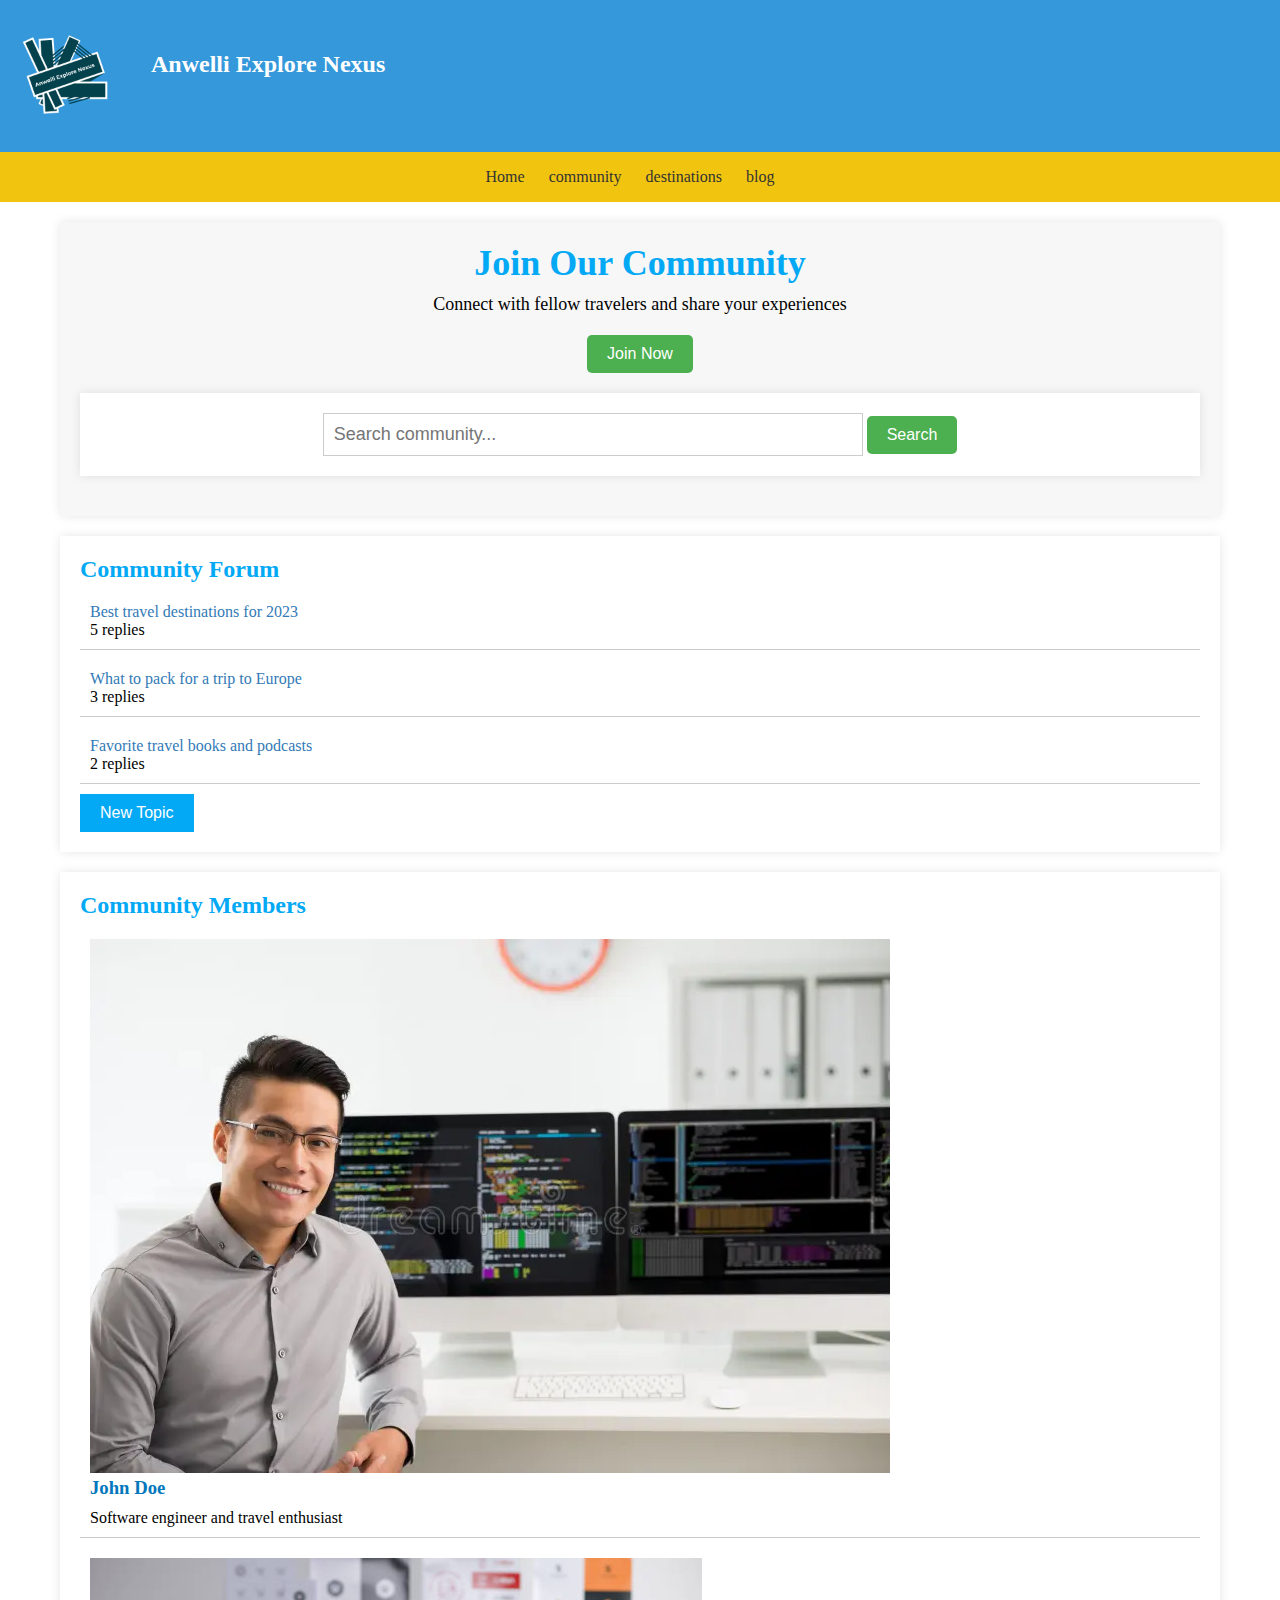
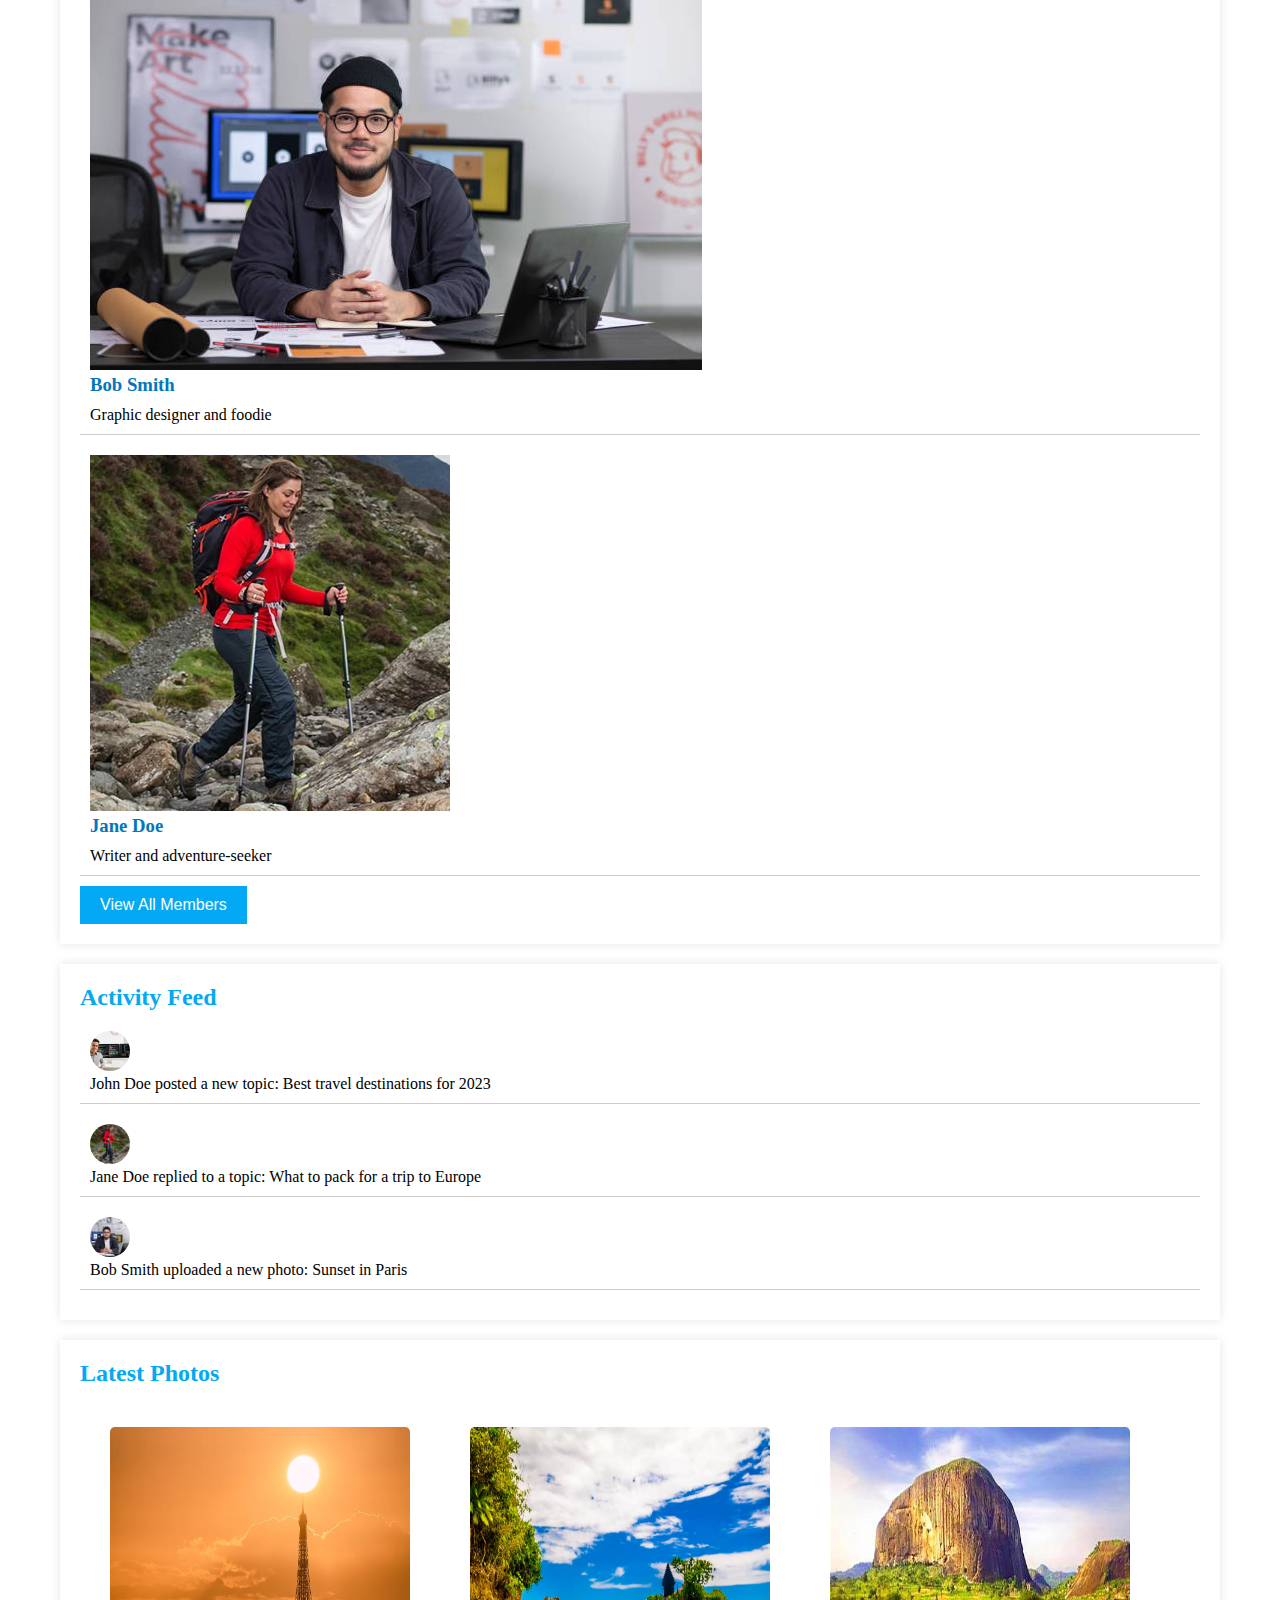
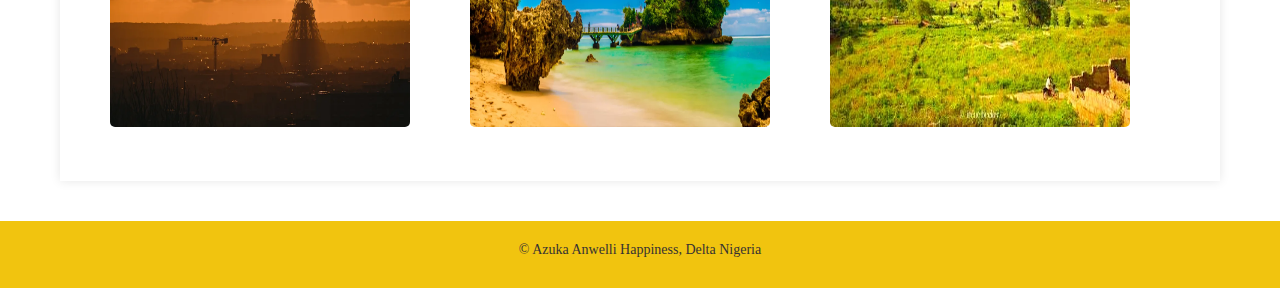
<file: finalProject/community.html>
<!DOCTYPE html>
<html lang="en">
<head>
    <meta charset="UTF-8">
    <meta name="viewport" content="width=device-width, initial-scale=1.0">
    <meta name="description" content="Explore Nexus - Community-driven platform connecting travelers with local experts and tour guides">
    <meta name="author" content="Anwelli Explore Guild">
    <title>Explore Nexus</title>
    <link rel="preconnect" href="https://fonts.googleapis.com">
    <link rel="preconnect" href="https://fonts.gstatic.com" crossorigin>
    <link href="https://fonts.googleapis.com/css2?family=Open+Sans:wght@300;600&family=Lato:wght@400;700&display=swap" rel="stylesheet">
    <link rel="stylesheet" href="styles/community.css">
    <meta property="og:title" content="Anwelli Explore Nexus">
    <meta property="og:description" content="community of Anwelli Explore Nexus and businesses.">
    <meta property="og:type" content="website">
    <meta property="og:image" content="https://anwelli.github.io/wdd231/chamber/images/logo.jpg">
    <meta property="og:url" content="https://anwelli.github.io/wdd231/chamber/directory.html">
    <meta property="fb:app_id" content="1401488693436528">
  </head>
<body>
    
    
<header>
    <img src="images/logo.png" alt="Explore Nexus Logo">
    <h1>Anwelli Explore Nexus</h1>
    </header>      
        <nav class="navigation">
        <a href="index.html">Home</a>
        <a href="community.html">community</a>
        <a href="destinations.html">destinations</a>
        <a href="blog.html">blog</a>
        </nav>
<body>
      <main>
        <section class="community-hero">
          <h2>Join Our Community</h2>
          <p>Connect with fellow travelers and share your experiences</p>
          <button>Join Now</button>
          <section class="search-bar">
            <input type="search" id="search-bar" placeholder="Search community...">
            <button>Search</button>
          </section>
        </section>
        <section class="community-forum">
          <h2>Community Forum</h2>
          <ul id="forum-list">
            <!-- Forum topics will be rendered here -->
          </ul>
          <button>New Topic</button>
        </section>
        <section class="community-members">
          <h2>Community Members</h2>
          <ul id="member-list">
            <!-- Community members will be rendered here -->
          </ul>
          <button>View All Members</button>
        </section>
        <section class="activity-feed">
          <h2>Activity Feed</h2>
          <ul id="activity-feed">
            <!-- Activity feed items will be rendered here -->
          </ul>
        </section>
        <section class="latest-photos">
          <h2>Latest Photos</h2>
          <div class="photo-grid">
            <!-- Latest photos will be rendered here -->
          </div>
        </section>        
        </main>   
      <script src="scripts/community.js"></script>      
      <footer>
        <p>&copy; <span id="currentyear"></span> Azuka Anwelli Happiness, Delta Nigeria</p>
        <p id="lastModified"></p>
        </footer>
</body>
</html>
</file>
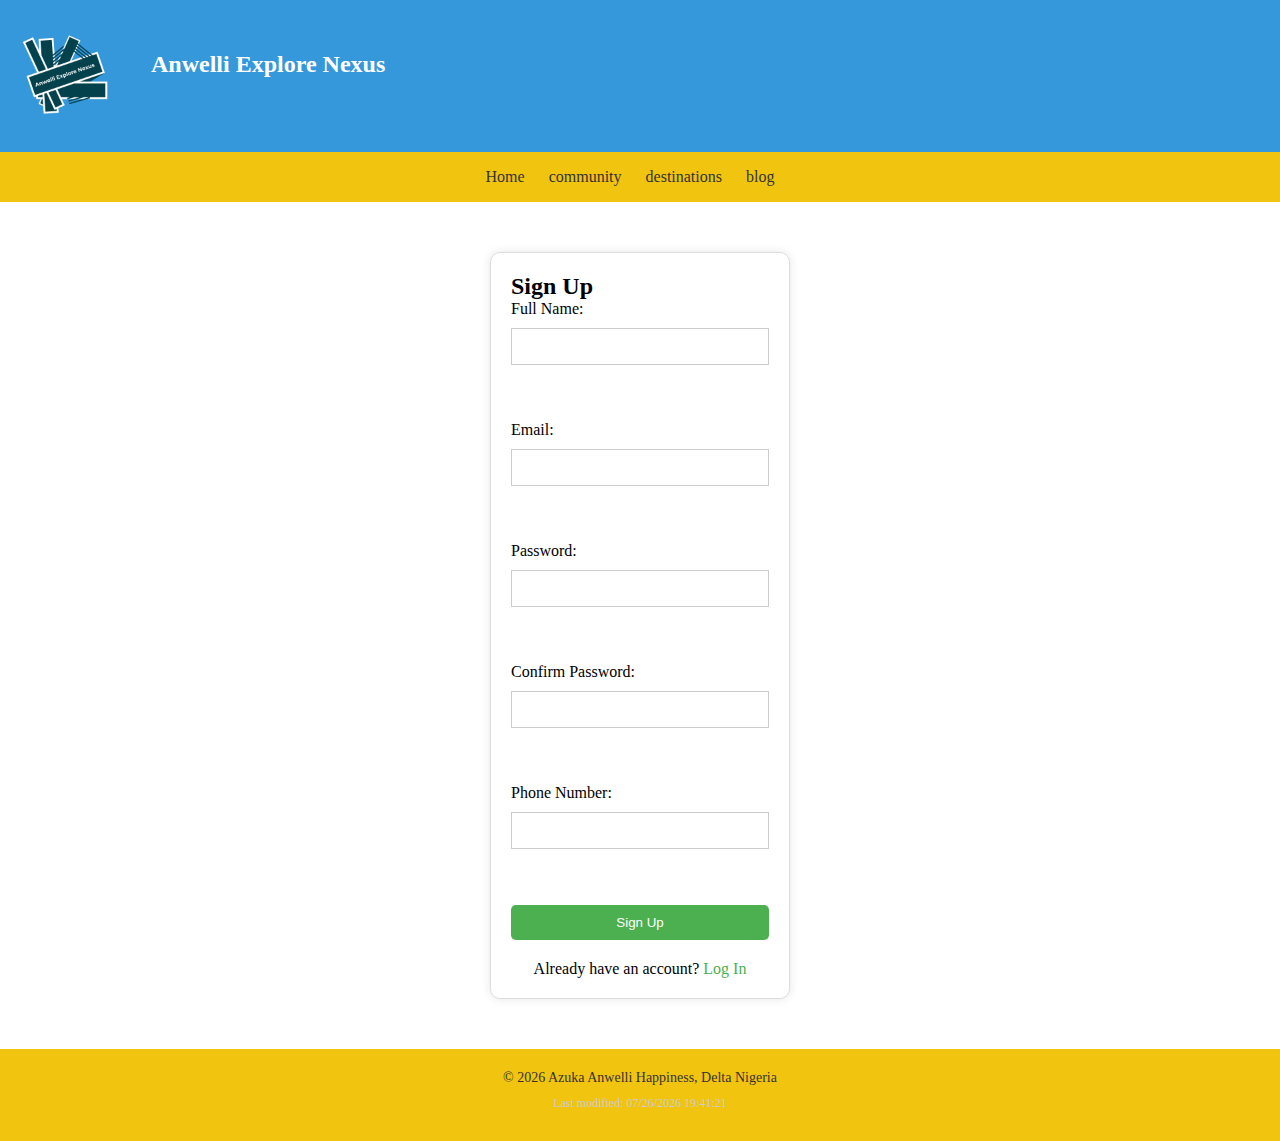
<file: finalProject/signup.html>
<!DOCTYPE html>
<html lang="en">
<head>
    <meta charset="UTF-8">
    <meta name="viewport" content="width=device-width, initial-scale=1.0">
    <meta name="description" content="Explore Nexus - Community-driven platform connecting travelers with local experts and tour guides">
    <meta name="author" content="Anwelli Explore Guild">
    <title>Explore Nexus</title>
    <link rel="preconnect" href="https://fonts.googleapis.com">
    <link rel="preconnect" href="https://fonts.gstatic.com" crossorigin>
    <link href="https://fonts.googleapis.com/css2?family=Open+Sans:wght@300;600&family=Lato:wght@400;700&display=swap" rel="stylesheet">
    <link rel="stylesheet" href="styles/signup.css">
    <meta property="og:title" content="Anwelli Explore Nexus">
    <meta property="og:description" content="signup Anwelli Explore Nexus and businesses.">
    <meta property="og:type" content="website">
    <meta property="og:image" content="https://anwelli.github.io/wdd231/chamber/images/logo.jpg">
    <meta property="og:url" content="https://anwelli.github.io/wdd231/chamber/directory.html">
    <meta property="fb:app_id" content="1401488693436528">
  </head>
<body>
    
    
<header>
    <img src="images/logo.png" alt="Explore Nexus Logo">
    <h1>Anwelli Explore Nexus</h1>
    </header>      
        <nav class="navigation">
        <a href="index.html">Home</a>
        <a href="community.html">community</a>
        <a href="destinations.html">destinations</a>
        <a href="blog.html">blog</a>
        </nav>
        <main>
        <div class="signup-container">
            <h2>Sign Up</h2
            >
            <form id="signup-form">
                <label for="name">Full Name:</label>
                <input type="text" id="name" name="name"><br><br>
                <label for="email">Email:</label>
                <input type="email" id="email" name="email"><br><br>
                <label for="password">Password:</label>
                <input type="password" id="password" name="password"><br><br>
                <label for="confirm-password">Confirm Password:</label>
                <input type="password" id="confirm-password" name="confirm-password"><br><br>
                <label for="phone">Phone Number:</label>
                <input type="tel" id="phone" name="phone"><br><br>
                <button type="submit">Sign Up</button>
            </form>
            <p>Already have an account? <a href="login.html">Log In</a></p>
        </div>
    
        <script>
            // Add event listener to signup form
            document.getElementById('signup-form').addEventListener('submit', (e) => {
                e.preventDefault();
                const name = document.getElementById('name').value;
                const email = document.getElementById('email').value;
                const password = document.getElementById('password').value;
                const confirmPassword = document.getElementById('confirm-password').value;
                const phone = document.getElementById('phone').value;
    
                // Validate form data
                if (name === '' || email === '' || password === '' || confirmPassword === '' || phone === '') {
                    alert('Please fill in all fields');
                    return;
                }
    
                if (password !== confirmPassword) {
                    alert('Passwords do not match');
                    return;
                }
    
                // Submit form data to server or local storage
                localStorage.setItem('name', name);
                localStorage.setItem('email', email);
                localStorage.setItem('password', password);
                localStorage.setItem('phone', phone);
    
                alert('Signup successful!');
                window.location.href = 'index.html';
            });
        </script>
    </section>
</main>
<footer>
    <p>&copy; <span id="currentyear"></span> Azuka Anwelli Happiness, Delta Nigeria</p>
    <p id="lastModified"></p>
    </footer>
<script src="scripts/script.js"></script>
</body>
</html>
</file>
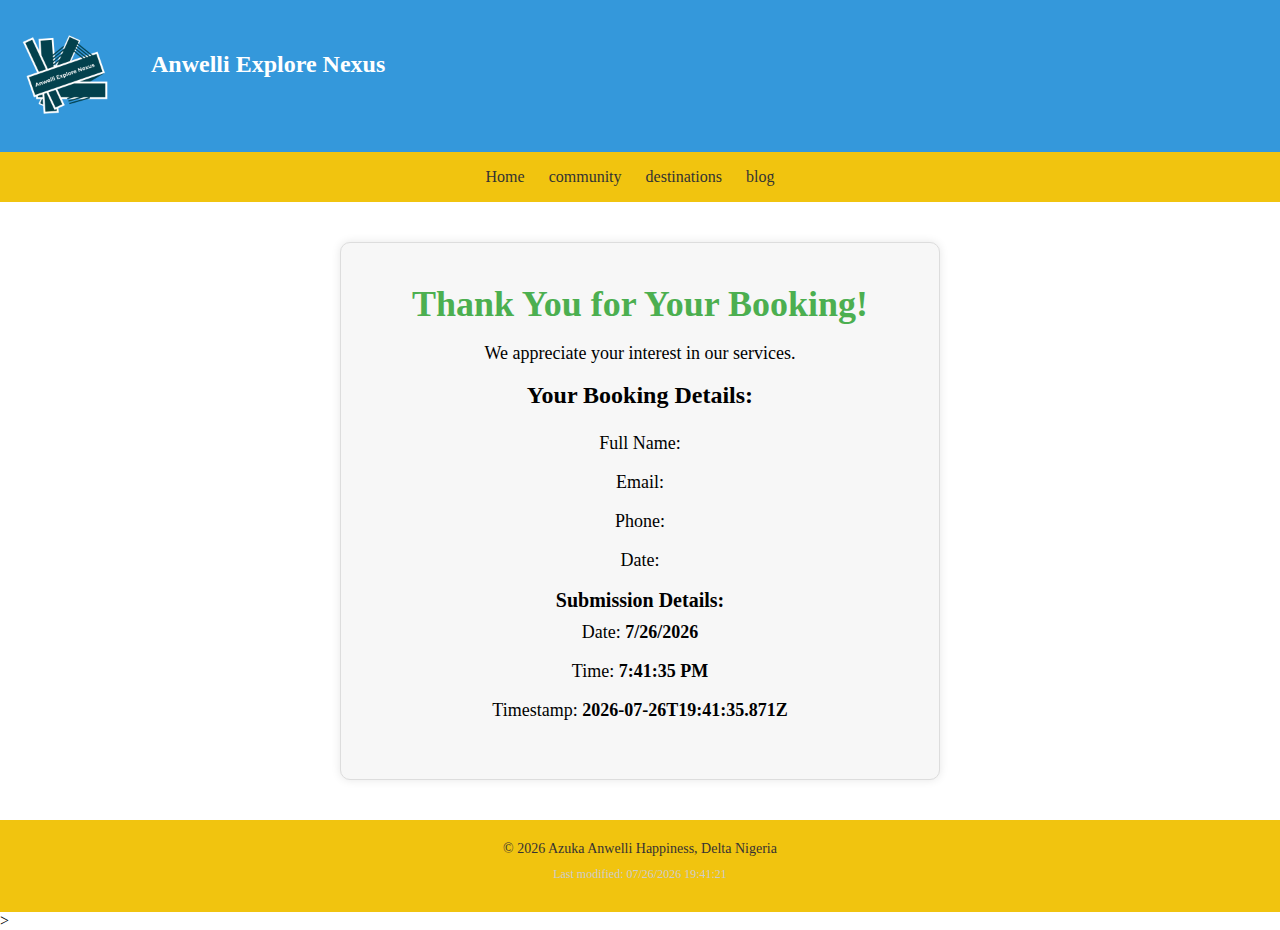
<file: finalProject/thankyou.html>
<!DOCTYPE html>
<html lang="en">
<head>
    <meta charset="UTF-8">
    <meta name="viewport" content="width=device-width, initial-scale=1.0">
    <meta name="description" content="Explore Nexus - Community-driven platform connecting travelers with local experts and tour guides">
    <meta name="author" content="Anwelli Explore Guild">
    <title>Explore Nexus</title>
    <link rel="preconnect" href="https://fonts.googleapis.com">
    <link rel="preconnect" href="https://fonts.gstatic.com" crossorigin>
    <link href="https://fonts.googleapis.com/css2?family=Open+Sans:wght@300;600&family=Lato:wght@400;700&display=swap" rel="stylesheet">
    <link rel="stylesheet" href="styles/thankyou.css">
    <meta property="og:title" content="Anwelli Explore Nexus">
    <meta property="og:description" content="thank you Anwelli Explore Nexus and businesses.">
    <meta property="og:type" content="website">
    <meta property="og:image" content="https://anwelli.github.io/wdd231/chamber/images/logo.jpg">
    <meta property="og:url" content="https://anwelli.github.io/wdd231/chamber/directory.html">
    <meta property="fb:app_id" content="1401488693436528">
  </head>
<body>
    
    
<header>
    <img src="images/logo.png" alt="Explore Nexus Logo">
    <h1>Anwelli Explore Nexus</h1>
    </header>      
        <nav class="navigation">
        <a href="index.html">Home</a>
        <a href="community.html">community</a>
        <a href="destinations.html">destinations</a>
        <a href="blog.html">blog</a>
        </nav>
  <section class="thank-you">
    <h1>Thank You for Your Booking!</h1>
    <p>We appreciate your interest in our services.</p>

    <h2>Your Booking Details:</h2>
    <p>Full Name: <span id="fullname"></span></p>
    <p>Email: <span id="email"></span></p>
    <p>Phone: <span id="phone"></span></p>
    <p>Date: <span id="date"></span></p>

    <h3>Submission Details:</h3>
    <p>Date: <span id="submission-date"></span></p>
    <p>Time: <span id="submission-time"></span></p>
    <p>Timestamp: <span id="timestamp"></span></p>
  </section>
  <footer>
    <p>&copy; <span id="currentyear"></span> Azuka Anwelli Happiness, Delta Nigeria</p>
    <p id="lastModified"></p>
    </footer>>
  <script src="scripts/thankyou.js"></script>
</body>
</html>
</file>
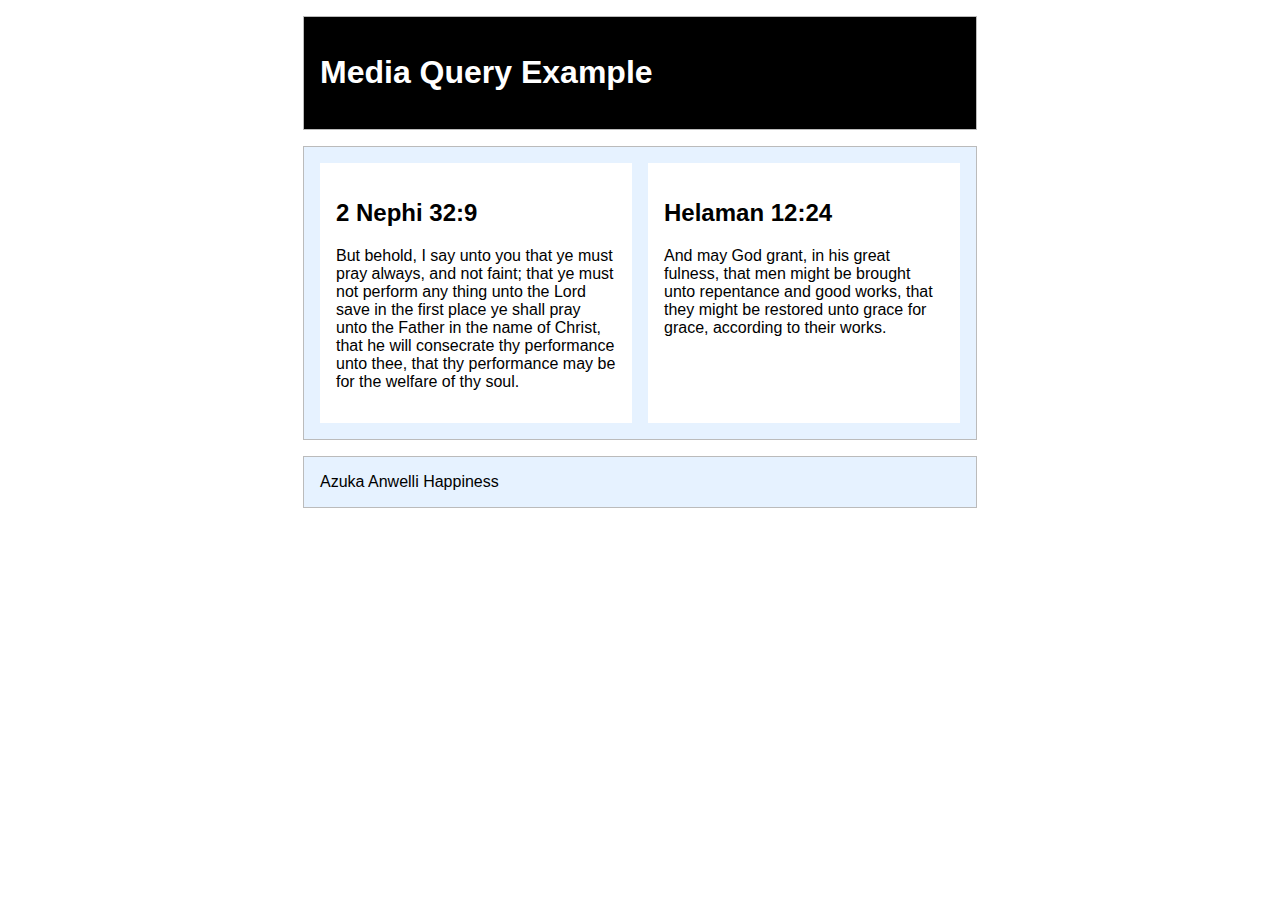
<file: week02/media-query.html>
<!DOCTYPE html>
<html lang="en">
<head>
<meta charset="utf-8">
<meta name="viewport" content="width=device-width, initial-scale=1.0">
<title>WDD 131 - Media Query Example</title>
<meta name="description" content="Media query learning activity example page.">
<meta name="author" content="Azuka Anwelli Happiness">
<link rel="preconnect" href="https://fonts.googleapis.com">
<link rel="preconnect" href="https://fonts.gstatic.com" crossorigin>
<link href="https://fonts.googleapis.com/css2?family=Open+Sans:wght@300;400;600;700&display=swap" rel="stylesheet">
<link rel="stylesheet" href="styles/media-query.css">
<link rel="stylesheet" href="styles/media-query-large.css">
</head>
<body>
<header>
<h1>Media Query Example</h1>
</header>
<main>
<section>
<h2>2 Nephi 32:9</h2>
<p>But behold, I say unto you that ye must pray always, and not faint; that ye must not perform any thing unto the Lord save in the first place ye shall pray unto the Father in the name of Christ, that he will consecrate thy performance unto thee, that thy performance may be for the welfare of thy soul.</p>
</section>
<section>
<h2>Helaman 12:24</h2>
<p>And may God grant, in his great fulness, that men might be brought unto repentance and good works, that they might be restored unto grace for grace, according to their works.</p>
</section>
</main>
<footer>
Azuka Anwelli Happiness
</footer>
</body>
</html>
</file>
<file: styles/base.css>
/* Global Styles */

body {
    font-family: 'Open Sans', sans-serif;
    margin: 0;
    padding: 0;
    background-color: #f0f0f0;
    }
    
    header {
    background-color: #392d7a;
    color: #fff;
    padding: 20px;
    text-align: center;
    }
    
    header h1 {
    margin-top: 0;
    }
    
    nav ul {
    list-style: none;
    margin: 0;
    padding: 0;
    display: flex;
    justify-content: space-between;
    align-items: center;
    }
    
    nav li {
    margin-right: 20px;
    }
    
    nav a {
    color: #fff;
    text-decoration: none;
    transition: color 0.2s ease;
    }
    
    nav a:hover {
    color: #1b2ed8;
    }
    
    main {
    max-width: 1200px;
    margin: 40px auto;
    display: flex;
    flex-direction: row;
    align-items: stretch;
    }
    
    .container {
    width: 100%;
    }
    
    .left-column, .right-column {
    background-color: #fff;
    padding: 20px;
    border: 1px solid #ddd;
    border-radius: 10px;
    box-shadow: 0 0 10px rgba(0, 0, 0, 0.1);
    flex: 1;
    }
    
    .card {
    background-color: #fff;
    padding: 20px;
    border: 1px solid #ddd;
    border-radius: 10px;
    box-shadow: 0 0 10px rgba(0, 0, 0, 0.1);
    }
    
    .top-heading {
    text-align: center;
    margin-bottom: 20px;
    }
    
    .middle-heading {
    text-align: center;
    margin-top: 20px;
    margin-bottom: 20px;
    }
    
    .image-text-container {
        display: flex;
        flex-direction: row;
        align-items: center;
        }
        
        .image-container {
        margin-right: 20px;
        }
        
        .image1 {
        width: 100px;
        height: 120px;
        object-fit: cover;
        border-radius: 10px;
        border: 1px solid #ddd;
        margin-right:20px;
        }
        
        .image2 {
        width: 100px;
        height: 120px;
        object-fit: cover;
        border-radius: 10px;
        border: 1px solid #ddd;
        margin-right: 20px;
        }
        
        .text-container {
        flex: 1;
        }
        
        .left-column, .right-column {
        background-color: #fff;
        padding: 20px;
        border: 1px solid #ddd;
        border-radius: 10px;
        box-shadow: 0 0 10px rgba(0, 0, 0, 0.1);
        flex: 1;
        height: 100%;
        display: flex;
        flex-direction: column;
        }
        
        .card {
        background-color: #fff;
        padding: 20px;
        border: 1px solid #ddd;
        border-radius: 10px;
        box-shadow: 0 0 10px rgba(0, 0, 0, 0.1);
        flex: 1;
        display: flex;
        flex-direction: column;
        }
        
        .top-heading {
            background-color: navy;
            color: #fff;
            padding: 10px;
            text-align: center;
            border-radius: 10px;
            margin-bottom: 20px;
            }
            
       footer {
        background-color: #2a3885;
        color: #fff;
        padding: 20px;
        text-align: center;
        clear: both;
        border-top: 1px solid #444;
        position: relative;
        bottom: 0;
        width: 100%;
        }
        
        footer p {
        margin-bottom: 10px;
        font-size: 14px;
        }
        
        #lastModified {
        font-size: 12px;
        color:#ccc;
        }
</file>
<file: styles/form.css>
/* Global Styles */
/* Define CSS variables */
:root {
    --primary-color: #3498db; /* Blue */
    --secondary-color: #f1c40f; /* Yellow */
    --background-color: #f9f9f9; /* Light Gray */
    --text-color: #333; /* Dark Gray */
    --font-family: Arial, sans-serif;
  }
/* Global styles */
*{
    box-sizing: border-box;
    margin: 0;
    padding: 0;
    }

body {
    font-family: 'Open Sans', sans-serif;
    margin: 0;
    padding: 0;
    background-color: #f0f0f0;
    }
    
    header {
    background-color: #392d7a;
    color: #fff;
    padding: 20px;
    text-align: center;
    }
    
    header h1 {
    margin-top: 0;
    }
    
    nav ul {
    list-style: none;
    margin: 0;
    padding: 0;
    display: flex;
    justify-content: space-between;
    align-items: center;
    }
    
    nav li {
    margin-right: 20px;
    }
    
    nav a {
    color: #fff;
    text-decoration: none;
    transition: color 0.2s ease;
    }
    
    nav a:hover {
    color: #1b2ed8;
    }
main {
    display: flex;
    flex-direction: column;
    align-items: center;
    padding: 20px;
}


form {
    width: 80%;
    margin: 20px auto;
    padding: 20px;
    border: 1px solid #ddd;
    border-radius: 10px;
    box-shadow: 0 0 10px rgba(0, 0, 0, 0.1);
}

label {
    display: block;
    margin-bottom: 10px;
}

input[type="radio"] {
    margin-right: 10px;
}

input[type="radio"]:checked + label {
    color: #f1c40f;
}

input[type="checkbox"] {
    margin-right: 10px;
}

textarea {
    width: 100%;
    height: 100px;
    padding: 10px;
    border: 1px solid #ddd;
}

input[type="submit"] {
    background-color: #3498db;
    color: #fff;
    padding: 10px 20px;
    border: none;
    border-radius: 5px;
    cursor: pointer;
}

input[type="submit"]:hover {
    background-color: #f1c40f;
}
footer {
    background-color: #2a3885;
    color: #fff;
    padding: 20px;
    text-align: center;
    clear: both;
    border-top: 1px solid  #2a3885;
    position: relative;
    bottom: 0;
    width: 100%;
    }
    
    footer p {
    margin-bottom: 10px;
    font-size: 14px;
    }
    
    #lastModified {
    font-size: 12px;
    color:#ccc;
    }
  /* Add this to your CSS file */
#overall-rating {
    display: flex;
    }
    
    .rating-container {
    display: flex;
    flex-direction: column;
    align-items: center;
    margin-right: 20px;
    }
    
    .rating-container label {
    font-size: 24px;
    margin-bottom: 5px;
    }
    #overall-rating {
        display: flex;
        flex-wrap: wrap;
        justify-content: center;
        }
        
        .rating-container {
        display: flex;
        flex-direction: column;
        align-items: center;
        margin-right: 20px;
        margin-bottom: 20px;
        }
        
        .rating-container label {
        font-size: 24px;
        margin-bottom: 5px;
        }
        
        #overall-rating input[type="radio"] {
        margin: 10px;
        }
        
        /* Media query for small screens */
        @media only screen and (max-width: 768px) {
        #overall-rating {
        flex-direction: column;
        }
        .rating-container {
        margin-right: 10px;
        }
        }

        #overall-rating label {
            font-size: 24px;
            margin-bottom: 5px;
            }
      /* Add this to your CSS file */
#useful-features label {
    display:inline;
    }
</file>
<file: styles/place.css>
/* Define CSS variables */
 :root {
  --primary-color: #3498db; /* Blue */
  --secondary-color: #f1c40f; /* Yellow */
  --background-color: #f9f9f9; /* Light Gray */
  --text-color: #333; /* Dark Gray */
  --font-family: Arial, sans-serif;
}


/* Global styles */
 *{
box-sizing: border-box;
margin: 0;
padding: 0;
}

body {
font-family: var(--font-family);
line-height: 1.6;
color: var(--text-color);
background-color: var(--background-color);
}



header {
background-color: #392d7a;
color: #fff;
padding: 20px;
text-align: center;
}

.hero {
display: grid;
grid-template-columns: 1fr 1fr;
gap: 20px;
padding: 20px;
position: relative;
}

.hero-content {
display: grid;
grid-template-rows: 1fr 1fr;
gap: 20px;
padding: 20px;
position: absolute;
top: 0;
left: 0;
width: 100%;
height: 100%;
grid-template-columns: 1fr 1fr;
}

.Data {
grid-column: 1;
position: relative;
background-color: #add8e6;
padding: 20px;
border-radius: 10px;
box-shadow: 0 0 10px rgba(0, 0, 0, 0.1);
}

.Data::after {
content: "";
position: absolute;
top: 0;
left: 0;
width: 100%;
height: 100%;
background-image: linear-gradient(to bottom, #add8e6, #add8e6);
opacity: 0.5;
z-index: -1;
}

.weather {
grid-column: 2;
grid-row: 2;
background-color: #fff;
padding: 20px;
border-radius: 10px;
box-shadow: 0 0 10px rgba(0, 0, 0, 0.1);
}

picture {
grid-column: 1 / -1;
grid-row: 1 / -1;
z-index: -1;
}

picture img {
width: 100%;
height: 100%;
object-fit: cover;
}

/* Responsive design */
@media only screen and (max-width: 768px) {
.hero {
grid-template-columns: 1fr;
}

.hero-content {
position: static;
grid-template-columns: 1fr;
}

.Data, .weather {
grid-column: 1;
}
}

.weather-info h2 {
display: flex;
align-items: center;
}

.weather-info h2 svg {
width: 25px;
height: 25px;
margin-right: 10px;
}

footer {
background-color: #2a3885;
color: #fff;
padding: 20px;
text-align: center;
clear: both;
border-top: 1px solid  #2a3885;
position: relative;
bottom: 0;
width: 100%;
}

footer p {
margin-bottom: 10px;
font-size: 14px;
}

#lastModified {
font-size: 12px;
color: #ccc;
}
</file>
<file: styles/review.css>
/* Define CSS variables */
:root {
    --primary-color: #3498db; /* Blue */
    --secondary-color: #f1c40f; /* Yellow */
    --background-color: #f9f9f9; /* Light Gray */
    --text-color: #333; /* Dark Gray */
    --font-family: Arial, sans-serif;
  }
  
  
  /* Global styles */
   *{
  box-sizing: border-box;
  margin: 0;
  padding: 0;
  }
  
  body {
  font-family: var(--font-family);
  line-height: 1.6;
  color: var(--text-color);
  background-color: var(--background-color);
  }
  
  
  
  header {
  background-color: #392d7a;
  color: #fff;
  padding: 20px;
  text-align: center;
  }
main {
    display: flex;
    flex-direction: column;
    align-items: center;
    padding: 20px;
}

footer {
    background-color: #2a3885;
    color: #fff;
    padding: 20px;
    text-align: center;
    clear: both;
    border-top: 1px solid  #2a3885;
    position: relative;
    bottom: 0;
    width: 100%;
    }
    
    footer p {
    margin-bottom: 10px;
    font-size: 14px;
    }
    
    #lastModified {
    font-size: 12px;
    color: #ccc;
    }
</file>
<file: week02/styles/temples.css>
/* Global Styles */

body {
font-family: 'Open Sans', sans-serif;
margin: 0;
padding: 0;
background-color: #f0f0f0;
}

.header-container {
display: flex;
justify-content: space-between;
align-items: center;
background-color: #392d7a;
color: #fff;
padding: 20px;
}

h1 {
margin: 0;
margin-left: 20px;
}

.nav-right {
list-style: none;
margin: 0;
padding: 0;
display: flex;
margin-right: 20px;
}

.nav-right li {
margin-bottom: 10px;
margin-right: 20px;
}

.nav-right a {
color: #fff;
text-decoration: none;
}

.hamburger-menu {
display: none;
cursor: pointer;
margin-right: 20px;
}

@media (max-width: 768px) {
.nav-right {
display: none;
flex-direction: column;
align-items: flex-start;
}

.nav-right.show {
display: flex;
}

.hamburger-menu {
display: block;
}

.nav-right li {
margin-bottom: 10px;
}
}

/* Main Styles */

main {
max-width: 800px;
margin: 0 auto;


}

main h2 {
font-size: 1.5em;
margin-bottom: 0.5em;
}

/* Temples Grid Styles */

.temples-grid {
    display: grid;
    grid-template-columns: repeat(3, 1fr);
    gap: 20px;
    }
    
    .temples-grid img {
    width: 100%;
    height: 200px;
    object-fit: cover;
    border-radius: 10px;
    }
    
    .temples-grid figure {
    padding: 1rem;
    background-color: #f7f7f7;
    }
    
    .temples-grid figcaption {
    font-size: 1.2rem;
    font-weight: bold;
    }
    
    /* Media Query for large screens */
    
    @media screen and (min-width: 768px) {
    .temples-grid {
    grid-template-columns: repeat(3, 1fr);
    }
    }
    
    
    /* Responsive Design */
    
    @media (max-width: 768px) {
    .temples-grid {
    grid-template-columns: 1fr;
    }
    }
    
    @media (min-width: 769px) and (max-width: 992px) {
    .temples-grid {
    grid-template-columns: repeat(2, 1fr);
    }
    }
    
    @media (min-width: 993px) {
    .temples-grid {
    grid-template-columns: repeat(3, 1fr);
    }
    }

.temples-grid img {
    width: 100%;
    height: 100%;
    object-fit: cover;
    border-radius:10px;
    }
    
    
/* Responsive Navigation Menu */

nav ul li {
margin-bottom: 10px;
}

nav ul li a {
display: block;
padding: 10px;
border-bottom: 1px solid #ccc;
}

nav ul li a:hover {
background-color: #f9f9f9;
}

.hamburger-menu {
position: relative;
z-index: 1;
}

.hamburger-menu span {
transition: transform 0.2s ease-in-out;
}

.hamburger-menu span:nth-child(1) {
transform: translateY(-5px);
}

.hamburger-menu span:nth-child(3) {
transform: translateY(5px);
}

.hamburger-menu.open span:nth-child(1) {
transform: rotate(45deg) translate(5px, 5px);
}

.hamburger-menu.open span:nth-child(2) {
opacity: 0;
}

.hamburger-menu.open span:nth-child(3) {
transform: rotate(-45deg) translate(5px, -5px);
}

/* Responsive Temples Grid */

@media (min-width: 480px) and (max-width: 768px) {
.temples-grid {
grid-template-columns: repeat(2, 1fr);
}
}

/* Footer Styles */

footer {
    background-color: #2a3885;
    color: #fff;
    padding: 20px;
    text-align: center;
    clear: both;
    border-top: 1px solid #444;
    position: relative;
    bottom: 0;
    width: 100%;
    }
    
    footer p {
    margin-bottom: 10px;
    font-size: 14px;
    }
    
    #lastModified {
    font-size: 12px;
    color:#ccc;
    }
        

/* Responsive Footer */


footer ul {
    list-style: none;
    padding: 0;
    margin: 0;
    display: flex;
    justify-content: space-between;
    }
    
    footer li {
    margin-right: 20px;
    }
    
    footer a {
    color: #fff;
    text-decoration: none;
    }
    
    footer a:hover {
    color:#ccc;
    }
</file>
<file: week02/styles/temples-large.css>
.temples-grid {
  grid-template-columns: repeat(3, minmax(200px, 1fr));
  }
  
  @media (min-width: 768px) {
.temples-grid {
  grid-template-columns: repeat(3, 200px);
  }
  }
</file>
<file: finalProject/styles/blog.css>
/* Define CSS variables */
:root {
  --primary-color: #3498db; /* Blue */
  --secondary-color: #f1c40f; /* Yellow */
  --background-color: #f9f9f9; /* Light Gray */
  --text-color: #333; /* Dark Gray */
  --font-family: Arial, sans-serif;
}

/* Global styles */
* {
  box-sizing: border-box;
  margin: 0;
  padding: 0;
}

body {
  font-family: var(--font-family);
  background-color: var(--background-color);
  color: var(--text-color);
  line-height: 1.6;
}

header {
  background-color: var(--primary-color);
  color: #fff;
  padding: 1em;
  text-align: center;
  display: flex;
  justify-content: flex-start;
  align-items: center;
}

header h1 {
  font-size: 24px;
  margin: 0 35px;
}

header img {
  width: 100px;
  height: auto;
  margin: 10px 0;
}

.navigation {
  background-color: var(--secondary-color);
  padding: 1em;
  text-align: center;
}

.navigation a {
  color: var(--text-color);
  text-decoration: none;
  margin-right: 20px;
}

footer {
  background-color: var(--secondary-color);
  color: #363232;
  padding: 20px;
  text-align: center;
  clear: both;
  border-top: 1px solid var(--secondary-color);
  position: relative;
  bottom: 0;
  width: 100%;
}

footer p {
  margin-bottom: 10px;
  font-size: 14px;
}

.footer-container {
  display: flex;
  justify-content: space-between;
}

.footer-container .left-column, .footer-container .right-column {
  width: 30%;
}

.middle-column {
  width: 40%;
  text-align: center;
}

.middle-column ul {
  list-style: none;
  padding: 0;
  margin: 0;
  display: flex;
  justify-content: space-around;
}

.middle-column li {
  margin-right: 20px;
}

.social-icon {
  width: 50px;
  height: 50px;
}

#lastModified {
  font-size: 12px;
  color: #ccc;
}

@media only screen and (max-width: 768px) {
  .footer-container {
      flex-direction: column;
      align-items: center;
  }
}

/* Blog Section */
.blog {
  padding: 2em;
  text-align: center;
}

.blog h1 {
  font-size: 36px;
  margin-bottom: 1em;
}

.blog-posts {
  display: grid;
  grid-template-columns: repeat(auto-fit, minmax(300px, 1fr));
  gap: 1em;
}

.blog-post {
  background-color: #fff;
  border: 1px solid #ddd;
  border-radius: 10px;
  padding: 1em;
  box-shadow: 0 0 10px rgba(0, 0, 0, 0.1);
}

.blog-post h2 {
  font-size: 24px;
  margin-bottom: 0.5em;
}

.blog-post .post-meta {
  font-size: 14px;
  color: #777;
  margin-bottom: 1em;
}

.blog-post p {
  font-size: 16px;
  margin-bottom: 1em;
}

.read-more {
  color: var(--primary-color);
  text-decoration: none;
  font-weight: bold;
}

.read-more:hover {
  text-decoration: underline;
}
</file>
<file: finalProject/styles/community.css>
/* Define CSS variables */
:root {
    --primary-color: #3498db; /* Blue */
    --secondary-color: #f1c40f; /* Yellow */
    --background-color: #f9f9f9; /* Light Gray */
    --text-color: #333; /* Dark Gray */
    --font-family: Arial, sans-serif;
}

/* Global styles */
* {
    box-sizing: border-box;
    margin: 0;
    padding: 0;

    header {
        background-color: #3498db;
        color: #fff;
        padding: 1em;
        text-align: center;
        display: flex;
        justify-content: flex-start;
        }
        
        header h1 {
            font-size: 24px;
            margin: 35px;
            
          
            }
            
            header img {
            width: 100px;
            height: auto;
            margin: 10px 0;
            }
            
            
  
}
.navigation {
    background-color: #f1c40f;
    padding: 1.0em;
    text-align: center;
  
}


.navigation a {
    color: #333;
    text-decoration: none;
    margin-right: 20px;
}

footer {
    background-color: #f1c40f;
    color: #363232;
    padding: 20px;
    text-align: center;
    clear: both;
    border-top: 1px solid  #f1c40f;;
    position: relative;
    bottom: 0;
    width: 100%;
  }
  
  footer p {
    margin-bottom: 10px;
    font-size: 14px;
  }
  
  .footer-container .left-column, .footer-container .right-column { width: 30%; }
  
  .middle-column {
    width: 40%;
    text-align: center;
  }
  
  .social-media-icons {
    list-style: none;
    padding: 0;
    margin: 0;
  }
  
  .social-media-icons li {
    display: inline-block;
    margin-right: 20px;
  }
  
  .social-media-icons i {
    font-size: 24px;
    color: #333;
  }
  
  
  
  #lastModified {
    font-size: 12px;
    color: #ccc;
  }
  .middle-column ul {
    list-style: none;
    padding: 0;
    margin: 0;
    display: flex;
    justify-content: space-around;
    }
    
    .middle-column li {
    margin-right: 20px;
    }
    
    .footer-container {
    display: flex;
    justify-content: space-between;
    }
    
    .left-column, .right-column {
    width: 30%;
    }
    
    @media only screen and (max-width: 768px) {
    .footer-container {
    flex-direction: column;
    align-items: center;
    }
  }
  .social-icon {
    width: 50px;
    height: 50px;
  }
  
  header nav ul {
    list-style: none;
    margin: 0;
    padding: 0;
  }
  
  header nav ul li {
    display: inline-block;
    margin-right: 20px;
  }
  
  header nav a {
    color: #fff;
    text-decoration: none;
  }



    /* Responsive Design */
    
    @media only screen and (max-width: 768px) {
    .feature-grid {
    grid-template-columns: repeat(2, 1fr);
    }
    }
    
    @media only screen and (max-width: 480px) {
    .feature-grid {
    grid-template-columns: 1fr;
    }
    .feature-item {
    margin-bottom: 20px;
    }
    }
    
    @media only screen and (max-width: 320px) {
    .hero h1 {
    font-size: 36px;
    }
    .hero p {
    font-size: 16px;
    }
    }

  
  h2 {
    color: #03A9F4;
    margin-bottom: 20px;
  }
  
  section {
    background-color: #fff;
    padding: 20px;
    margin-bottom: 20px;
    box-shadow: 0 0 10px rgba(0, 0, 0, 0.1);
  }
  
  h3 {
    color: #0277BD;
    margin-bottom: 10px;
  }
  
  ul {
    list-style: none;
    padding: 0;
    margin: 0;
  }
  
  li {
    margin-bottom: 10px;
  }
  
  button {
    background-color: #03A9F4;
    color: #fff;
    border: none;
    padding: 10px 20px;
    font-size: 16px;
    cursor: pointer;
    transition: background-color 0.2s ease;
  }
  
  button:hover {
    background-color: #0277BD;
  }
  
  

  main {
    max-width: 1200px;
    margin: 0 auto;
    padding: 20px;
  }
  
  .community-hero {
    background-color: #f7f7f7;
    padding: 20px;
    text-align: center;
  }
  
  .community-hero h2 {
    font-size: 36px;
    margin-bottom: 10px;
  }
  
  .community-hero p {
    font-size: 18px;
    margin-bottom: 20px;
  }
  
  .search-bar {
    margin-top: 20px;
    text-align: center;
  }
  
  .search-bar input[type="search"] {
    width: 50%;
    padding: 10px;
    font-size: 18px;
    border: 1px solid #ccc;
  }
  
  .search-bar button {
    background-color: #4CAF50;
    color: #fff;
    padding: 10px 20px;
    border: none;
    border-radius: 5px;
    cursor: pointer;
  }
  
  .search-bar button:hover {
    background-color: #3e8e41;
  }
  
  .community-hero button {
    background-color: #4CAF50;
    color: #fff;
    padding: 10px 20px;
    border: none;
    border-radius: 5px;
    cursor: pointer;
  }
  
  .community-hero button:hover {
    background-color: #3e8e41;
  }
  
  .community-forum {
    padding: 20px;
  }
  
  .community-forum h2 {
    font-size: 24px;
    margin-bottom: 10px;
  }
  
  .community-forum ul {
    list-style: none;
    padding: 0;
    margin: 0;
  }
  
  .community-forum li {
    padding: 10px;
    border-bottom: 1px solid #ccc;
  }
  
  .community-forum a {
    text-decoration: none;
    color: #337ab7;
  }
  
  .community-forum a:hover {
    color: #23527c;
  }
  
  .community-members {
    padding: 20px;
  }
  
  .community-members h2 {
    font-size: 24px;
    margin-bottom: 10px;
  }
  
  .community-members ul {
    list-style: none;
    padding: 0;
    margin: 0;
  }
  
  .community-members li {
    padding: 10px;
    border-bottom: 1px solid #ccc;
  }
  
  .activity-feed {
    padding: 20px;
  }
  
  .activity-feed h2 {
    font-size: 24px;
    margin-bottom: 10px;
  }
  
  .activity-feed ul {
    list-style: none;
    padding: 0;
    margin: 0;
  }
  .activity-feed img {
    width: 40px;
    height: 40px;
    object-fit: cover;
    border-radius: 50%;
    margin-right: 10px;
  }
  
  
  
  .activity-feed li {
    padding: 10px;
    border-bottom: 1px solid #ccc;
  }
  
  .latest-photos {
    padding: 20px;
  }
  
  .latest-photos h2 {
    font-size: 24px;
    margin-bottom: 10px;
  }
  
  .latest-photos div {
    display: flex;
    flex-wrap: wrap;
    justify-content: center;
  }
  
  .latest-photos img {
    width: 300px;
    height: 300px;
    margin: 30px;
    border-radius: 5px;
  }
  

 
  .member-grid {
    display: flex;
    justify-content: space-around;
  }
  
  .member-card {
    background-color: #f7f7f7;
    padding: 20px;
    border: 1px solid #ddd;
    border-radius: 10px;
    box-shadow: 0 0 10px rgba(0, 0, 0, 0.1);
    margin: 20px;
    width:250px;
  }
  
 
  
  
  .photo-card figcaption {
    padding: 10px;
    font-size: 16px;
    text-align: center;
    background-color: #601bce;
    border-radius: 0 0 10px 10px;
  }
</file>
<file: finalProject/styles/signup.css>
/* Define CSS variables */
:root {
    --primary-color: #3498db; /* Blue */
    --secondary-color: #f1c40f; /* Yellow */
    --background-color: #f9f9f9; /* Light Gray */
    --text-color: #333; /* Dark Gray */
    --font-family: Arial, sans-serif;
}

/* Global styles */
* {
    box-sizing: border-box;
    margin: 0;
    padding: 0;

    header {
        background-color: #3498db;
        color: #fff;
        padding: 1em;
        text-align: center;
        display: flex;
        justify-content: flex-start;
        }
        
        header h1 {
            font-size: 24px;
            margin: 35px;
            
          
            }
            
            header img {
            width: 100px;
            height: auto;
            margin: 10px 0;
            }
            
            
  
}
.navigation {
    background-color: #f1c40f;
    padding: 1.0em;
    text-align: center;
  
}


.navigation a {
    color: #333;
    text-decoration: none;
    margin-right: 20px;
}

footer {
    background-color: #f1c40f;
    color: #363232;
    padding: 20px;
    text-align: center;
    clear: both;
    border-top: 1px solid  #f1c40f;;
    position: relative;
    bottom: 0;
    width: 100%;
  }
  
  footer p {
    margin-bottom: 10px;
    font-size: 14px;
  }
  
  .footer-container .left-column, .footer-container .right-column { width: 30%; }
  
  .middle-column {
    width: 40%;
    text-align: center;
  }
  
  .social-media-icons {
    list-style: none;
    padding: 0;
    margin: 0;
  }
  
  .social-media-icons li {
    display: inline-block;
    margin-right: 20px;
  }
  
  .social-media-icons i {
    font-size: 24px;
    color: #333;
  }
  
  
  
  #lastModified {
    font-size: 12px;
    color: #ccc;
  }
  .middle-column ul {
    list-style: none;
    padding: 0;
    margin: 0;
    display: flex;
    justify-content: space-around;
    }
    
    .middle-column li {
    margin-right: 20px;
    }
    
    .footer-container {
    display: flex;
    justify-content: space-between;
    }
    
    .left-column, .right-column {
    width: 30%;
    }
    
    @media only screen and (max-width: 768px) {
    .footer-container {
    flex-direction: column;
    align-items: center;
    }
  }
  .social-icon {
    width: 50px;
    height: 50px;
  }
  
  header nav ul {
    list-style: none;
    margin: 0;
    padding: 0;
  }
  
  header nav ul li {
    display: inline-block;
    margin-right: 20px;
  }
  
  header nav a {
    color: #fff;
    text-decoration: none;
  }

.signup-container {
    width: 300px;
    margin: 50px auto;
    padding: 20px;
    border: 1px solid #ddd;
    border-radius: 10px;
    box-shadow: 0 0 10px rgba(0, 0, 0, 0.1);
  }
  
  .signup-container h1 {
    text-align: center;
  }
  
  #signup-form {
    display: flex;
    flex-direction: column;
  }
  
  #signup-form label {
    margin-bottom: 10px;
  }
  
  #signup-form input {
    padding: 10px;
    margin-bottom: 20px;
    border: 1px solid #ccc;
  }
  
  #signup-form button[type="submit"] {
    background-color: #4CAF50;
    color: #fff;
    padding: 10px 20px;
    border: none;
    border-radius: 5px;
    cursor: pointer;
  }
  
  #signup-form button[type="submit"]:hover {
    background-color: #3e8e41;
  }
  
  .signup-container p {
    text-align: center;
    margin-top: 20px;
  }
  
  .signup-container a {
    text-decoration: none;
    color: #4CAF50;
  }
  
  .signup-container a:hover {
    color: #3e8e41;
  }
</file>
<file: finalProject/styles/thankyou.css>
/* Define CSS variables */
:root {
    --primary-color: #3498db; /* Blue */
    --secondary-color: #f1c40f; /* Yellow */
    --background-color: #f9f9f9; /* Light Gray */
    --text-color: #333; /* Dark Gray */
    --font-family: Arial, sans-serif;
}

/* Global styles */
* {
    box-sizing: border-box;
    margin: 0;
    padding: 0;

    header {
        background-color: #3498db;
        color: #fff;
        padding: 1em;
        text-align: center;
        display: flex;
        justify-content: flex-start;
        }
        
        header h1 {
            font-size: 24px;
            margin: 35px;
            
          
            }
            
            header img {
            width: 100px;
            height: auto;
            margin: 10px 0;
            }
            
            
  
}
.navigation {
    background-color: #f1c40f;
    padding: 1.0em;
    text-align: center;
  
}


.navigation a {
    color: #333;
    text-decoration: none;
    margin-right: 20px;
}

footer {
    background-color: #f1c40f;
    color: #363232;
    padding: 20px;
    text-align: center;
    clear: both;
    border-top: 1px solid  #f1c40f;;
    position: relative;
    bottom: 0;
    width: 100%;
  }
  
  footer p {
    margin-bottom: 10px;
    font-size: 14px;
  }
  
  .footer-container .left-column, .footer-container .right-column { width: 30%; }
  
  .middle-column {
    width: 40%;
    text-align: center;
  }
  
  .social-media-icons {
    list-style: none;
    padding: 0;
    margin: 0;
  }
  
  .social-media-icons li {
    display: inline-block;
    margin-right: 20px;
  }
  
  .social-media-icons i {
    font-size: 24px;
    color: #333;
  }
  
  
  
  #lastModified {
    font-size: 12px;
    color: #ccc;
  }
  .middle-column ul {
    list-style: none;
    padding: 0;
    margin: 0;
    display: flex;
    justify-content: space-around;
    }
    
    .middle-column li {
    margin-right: 20px;
    }
    
    .footer-container {
    display: flex;
    justify-content: space-between;
    }
    
    .left-column, .right-column {
    width: 30%;
    }
    
    @media only screen and (max-width: 768px) {
    .footer-container {
    flex-direction: column;
    align-items: center;
    }
  }
  .social-icon {
    width: 50px;
    height: 50px;
  }
  
  header nav ul {
    list-style: none;
    margin: 0;
    padding: 0;
  }
  
  header nav ul li {
    display: inline-block;
    margin-right: 20px;
  }
  
  header nav a {
    color: #fff;
    text-decoration: none;
  }


/* Thank You Section */
.thank-you {
    text-align: center;
    padding: 40px;
    background-color: #f7f7f7;
    border: 1px solid #ddd;
    border-radius: 10px;
    box-shadow: 0 0 10px rgba(0, 0, 0, 0.1);
    margin: 40px auto;
    max-width: 600px;
  }
  
  
  .thank-you h1 {
    font-size: 36px;
    margin-bottom: 0.5em;
    color: #4CAF50;
  }
  
  .thank-you p {
    font-size: 18px;
    margin-bottom: 1em;
  }
  
  .thank-you h2 {
    font-size: 24px;
    margin-bottom: 1em;
    font-weight: bold;
  }
  
  .thank-you h3 {
    font-size: 20px;
    margin-bottom: 0.5em;
    font-weight: bold;
  }
  
  .thank-you span {
    font-weight: bold;
  }
</file>
<file: week02/styles/media-query.css>
body {
font-family: 'Roboto', sans-serif;
}

header, main, footer {
max-width: 640px;
margin: 1rem auto;
border: 1px solid #bbb;
padding: 1rem;
background-color: #e6f2ff;
}

main {
display: grid;
grid-template-columns: 1fr;
grid-gap: 1rem;
}

section {
padding: 1rem;
background-color: #fff;
}
</file>
<file: week02/styles/media-query-large.css>
@media screen and (min-width: 500px) {
header {
background-color: #000;
color: #fff;
}

main {
grid-template-columns: 1fr 1fr;
}
}
</file>
